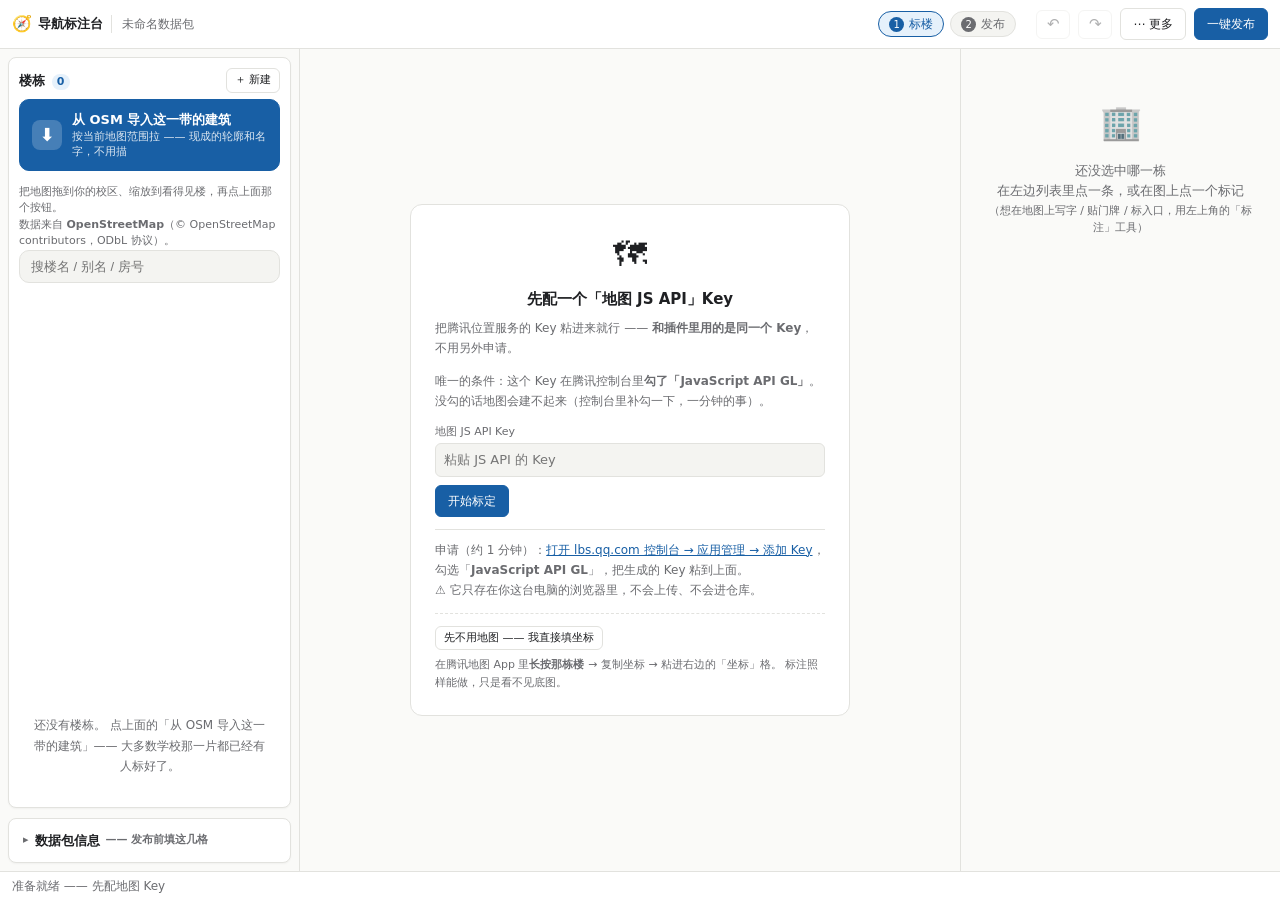
<file: internal/panel/builtin/plugins/navstudio/studio.html>
<!DOCTYPE html>
<html lang="zh-CN">
<head>
  <meta charset="UTF-8" />
  <!--
    ===========================================================================
    导航标注台 · 本机工具（2026-10-12）
    ===========================================================================

    ## 它是干什么的

    给**管理员/包作者**用的：在一张腾讯地图上点几下，把学校/园区里的楼
    标上坐标，然后导出成一个 `.navpack.json` 文件（格式见
    `docs/格式-导航数据包-navpack-2026-10-12.md`）。

    导出的文件有两个去处：
      · 上传到管理台 → 生成授权码 → 用户凭码一键导入；
      · 直接发给别人，他用插件的「从文件导入」装上。

    ## ★ 关于"本机打开"还是"线上打开"

    两种都行，但要知道区别：

      · **本机打开**（双击文件 / `file://`）：只有你自己看得见，地图 Key
        不会暴露给任何第三方。代价是有些浏览器会限制剪贴板、文件下载
        这类功能（Chrome / Edge 基本没问题）。
      · **线上打开**（`https://threees.cn:8444/nav-studio.html`）：功能最完整。
        因为这一页**不带任何用户数据、也不带任何密钥**（Key 是你现场填、
        只进 localStorage 的），所以挂在公网上不会泄露什么。

    ⚠️⚠️ **地址必须带 `:8444`，主机名必须是没有 `app.` 的那个。**
       这不是口味问题，两个都踩过坑：

         ✗ `https://threees.cn/nav-studio.html`（不带端口）
           → 落到官网那个单页应用上，**所有**路径都返回同一张首页
             （11933 字节）。页面能打开，但这**不是**标注台，
             进去只会看到官网首页 —— 曾经有人因此以为"这页永远打不开"。

         ✗ `https://app.threees.cn:8444/...`（带 `app.`）
           → 页面是对的，但服务器那张证书（TrustAsia，SAN 只签了
             `threees.cn` 和 `www.threees.cn`）**不覆盖 `app.` 子域**，
             浏览器会弹"证书名称不匹配"。用户看到的是一屏安全警告，
             很容易误判成"这个工具坏了"。

         ✓ `https://threees.cn:8444/nav-studio.html`
           → 服务器在这个口上确实伺服着标注台（11783 字节），
             且主机名在证书 SAN 里，**没有任何警告**。

       判断办法（一行就够）：打开 F12，看源码里有没有
       `nsLoadMapApi` 这个函数名。有 = 是标注台；没有 = 你落在官网首页了。

    ⚠️ 唯一要守的是：**地图 Key 永远不进仓库、不进任何页面源码**。
       它只在你这台机器的浏览器里。

    ## ★★ CSP 说明（2026-10-12 三次放宽：`mapstyle.qpic.cn` 没放行）

    这一页**故意放宽了 CSP**，因为腾讯地图 GL SDK 不是"塞个 script 标签"
    就能跑起来的东西。这是本机工具，不承载任何用户数据、也不接受外部输入，
    所以只在这一页放宽。**不要**把这个 CSP 抄到 index.html / admin.html 去
    —— 那两页不加载地图，没有放宽的理由。

    ### 第一次为什么不够

    症状：`new TMap.Map(...)` 直接抛异常，消息是 CSP 的
    "…'unsafe-eval' is not an allowed source of script"。抛在 SDK 内部
    （2.2MB 的 bundle），不是我们的代码 —— 我们那层只是把它 catch 下来
    显示成"建图直接抛了异常"。

    对 `https://map.qq.com/api/gljs?v=1.exp` 那份 bundle 逐条取证后，
    下面每一条放开都有依据，不是"多写几个域保险"：

      · `script-src 'unsafe-eval'`
        bundle 里有 4 处 `Function` 构造。**模板引擎那处没有 try/catch
        兜底**（`new Function("obj","strip", …)`），CSP 下必抛 EvalError；
        另外三处（webpack 的 `new Function("return this")`、无 JSON 时的
        `JSON.parse` 兜底）都有 catch。所以这条是硬需求，不是可选。
      · `worker-src blob:`
        SDK 用 `URL.createObjectURL(Blob)` 造出 worker 脚本，再
        `new window.Worker(blobUrl)`（瓦片解析 worker，mapbox-gl 血统）。
        缺这条 worker 建不起来 —— 表现是地图能出来但瓦片一直空。
      · `mapapi.qq.com`（script / img / connect 三处都要）
        SDK 里 18 处硬编码：glyph 图集 PNG（label 渲染要用它）、
        logo、draco/basis 解码器（three-137）。⚠️ 它和 `apis.map.qq.com`
        **是两个不同的域**，别以为写一个就够。
      · `*.gtimg.com`（img / connect）
        矢量瓦片 `rt0~rt3.map.gtimg.com/tile`、卫星瓦片
        `p0~p3.map.gtimg.com/sateTiles`。
      · `*.map.qq.com`（connect）
        `vectorsdk.map.qq.com`（icon/style JSON）、`confinfo.map.qq.com`、
        `sdkgw.map.qq.com` 等子域。
      · `style-src blob:`
        SDK 自带的 CSS 走 style-loader，存在 `<link href="blob:…">` 注入路径。

    ### ★★ 第二次为什么还不够（用户报「打开还是一片白」）

    症状（用户贴的 console）：**地图全白 + 控制台刷屏**：

    ```
      Connecting to 'https://mapstyle.qpic.cn/…' violates the following
      Content Security Policy directive: "connect-src …"
      … 未知错误：获取样式文件失败。
    ```

    **`mapstyle.qpic.cn` 没在 `connect-src` 里** —— SDK 拿不到它的**样式文件**，
    于是瓦片永远加载不出来、地图永远空白。而这一条**和 Key 完全无关**：
    换成再正确的 Key 也一样白。

    ⚠️ 这个域**静态扫不出来**。把 2.2MB 的 bundle 全量扫一遍主机名，
    里面只有 `*.map.qq.com` / `*.map.gtimg.com` / `mapapi.qq.com` /
    `apis.map.qq.com` —— **`mapstyle.qpic.cn` 一次都没出现**。
    它是 SDK 在运行时从**服务端下发的配置**里拿到的地址。

    所以这次不再"看到一个补一个"，而是**按域名族放开**：

      · `https://*.qpic.cn`  ← 本次缺的那一族（`mapstyle.qpic.cn` 在里面）
      · `https://*.qq.com`   ← 兜底：上面那些具体域都是它的子域

    ⚠️ 保留具体域名**不是为了 CSP**（`*.qq.com` 已经覆盖它们），而是为了
    **留一份取证记录** —— 下次有人问"为什么要放开这些"，看这段就知道
    每一条是从 bundle 的哪一处来的。真正的安全网是那两个族通配符：
    腾讯把某个接口换到同族另一个域时，不会再来一次"一片空白"。

    ### 还有一道运行时防线（比 CSP 本身更重要）

    即使这里又漏了某个域，`nav-studio.js` 现在会监听
    `securitypolicyviolation` 事件 —— 一旦 CSP 挡了任何东西，界面会**直接
    说出被挡的是哪个域、哪条指令**，而不是给你一片白。
    这条见 `nsWatchCsp()`。

    ⚠️ 本机装了 Kaspersky 的话，它会把 `me.kis.v2.scr.kaspersky-labs.com`
       自己**加进**这份 CSP 的 `script-src`（F12 里看到的那串就是它干的）。
       那是它的正常行为，不影响下面这些条目，**也不用去删**。

    ## 零依赖

    不用框架、不用构建。一个 .html + 一个 .js + 一小段样式。
    理由和 `admin.html` 一样：本机工具的生命周期很长（可能半年才用一次），
    而任何构建产物都会在那时候过期（node_modules 没了、依赖升级了）。
    ===========================================================================
  -->
  <meta http-equiv="Content-Security-Policy"
        content="default-src 'none';
                 script-src 'self' 'unsafe-inline' 'unsafe-eval' https://map.qq.com https://*.map.qq.com https://mapapi.qq.com https://apis.map.qq.com https://*.qq.com https://*.qpic.cn;
                 style-src 'self' 'unsafe-inline' blob: https://map.qq.com https://*.map.qq.com https://*.qq.com https://*.qpic.cn;
                 img-src 'self' data: blob: https://map.qq.com https://*.map.qq.com https://mapapi.qq.com https://apis.map.qq.com https://*.gtimg.com https://*.qq.com https://*.qpic.cn;
                 font-src 'self';
                 connect-src 'self' https://map.qq.com https://*.map.qq.com https://mapapi.qq.com https://apis.map.qq.com https://*.gtimg.com https://*.qq.com https://*.qpic.cn;
                 worker-src blob:;
                 base-uri 'none'; form-action 'none';" />
  <meta name="viewport" content="width=device-width, initial-scale=1" />
  <meta name="color-scheme" content="light dark" />
  <title>导航标注台 · 3e学习助手</title>
  <link rel="icon" href="data:image/svg+xml,%3Csvg xmlns='http://www.w3.org/2000/svg' viewBox='0 0 32 32'%3E%3Crect width='32' height='32' rx='7' fill='%230f6e56'/%3E%3Ctext x='16' y='23' font-size='19' font-family='sans-serif' fill='%23fff' text-anchor='middle'%3E%F0%9F%A7%AD%3C/text%3E%3C/svg%3E" />
  <link rel="stylesheet" href="studio.css" />
</head>
<body>
  <div class="ns-shell">

    <!-- ==================== 顶栏 ==================== -->
    <header class="ns-topbar">
      <div class="ns-brand">
        <span class="ns-brand-icon">🧭</span>
        <span class="ns-brand-text">导航标注台</span>
      </div>
      <div class="ns-topbar-mid" id="ns-pack-title">未命名数据包</div>
      <div class="ns-spacer"></div>
      <!-- ★ 步骤条（2026-10-13）：用户原话"目前真的很反人类"。
           根因是这一页**没有"我现在该干嘛"**：一进来就被要求配 Key，
           配完看到左边一整列表单（而那是**最后一步**才填的东西）。
           所以顶栏挂一条两段的进度，告诉他走到哪了。
           ⚠️ 它在"更多"按钮**前面** —— 步骤是"当下最要紧的事"，
              比任何工具都重要（重构时差点被和次要按钮一起收走）。 -->
      <div class="ns-steps-bar" id="ns-steps-bar">
        <span class="ns-step" id="ns-step-1"><b>1</b> 标楼</span>
        <span class="ns-step" id="ns-step-2"><b>2</b> 发布</span>
      </div>
      <!-- ★ 撤销 / 重做（2026-10-13 晚）。
           用户的原话："加入撤回重做这些功能，让它更像一个合格的编辑器。"
           放在顶栏**最边上**：那是所有编辑器放它们的地方，而且它们得
           "一眼看得出来能不能用"（disabled 状态由 nsRenderHistory 维护）。 -->
      <button id="ns-btn-undo" class="ghost ns-hbtn" disabled title="还没有可撤销的（Ctrl+Z）">↶</button>
      <button id="ns-btn-redo" class="ghost ns-hbtn" disabled title="重做（Ctrl+Shift+Z）">↷</button>
      <!-- ★★ 「⋯ 更多」（2026-10-13 晚）。
           顶栏原来**平铺 7 个按钮**，其中三个都是"导出"：
           存草稿 / 导出文件 / 导出（含 Key）—— 用户得靠猜分清哪个是哪个。
           现在只留**每天都会按的那一个**（一键发布），其余收进这里。
           ⚠️ 按钮的 id 全部保留（别处都按 id 接的），只是换了位置。 -->
      <div class="ns-more">
        <button id="ns-btn-more" class="ghost" aria-haspopup="true" aria-expanded="false">⋯ 更多</button>
        <div class="ns-more-menu hidden" id="ns-more-menu">
          <!-- ⚠️ 每一项都**保留它原来的 id**（ns-btn-help / ns-btn-import /
               ns-btn-savejson / ns-btn-export-nokey / ns-btn-export）——
               JS 里那一大堆 `$('ns-btn-help').addEventListener(...)` 是直接
               按 id 接的，没有 null 保护。少一个 id 的直接后果是
               "TypeError: Cannot read properties of null"，而且是在页面
               初始化时抛 —— 整个标注台直接白屏。
               ⚠️ 实测踩过：收进菜单时只写了 data-act、把 id 丢了。 -->
          <button id="ns-btn-help" data-act="help">怎么用</button>
          <button id="ns-btn-import" data-act="import">打开文件…</button>
          <button id="ns-btn-savejson" data-act="save">存一份草稿</button>
          <hr />
          <button id="ns-btn-export-nokey" data-act="export">导出文件（<b>不含</b> Key）</button>
          <button id="ns-btn-export" data-act="exportkey">导出文件（含 Key）</button>
        </div>
      </div>
      <!-- ★★★ 一键发布（2026-10-13）。用户原话：
             "编辑好标注包的信息并一键发布"。
           在这之前**只有下载文件**，没有上传 —— 用户拿到 .json 之后
           还得自己找管理台手动传，等于没有"发布"这一步。 -->
      <button id="ns-btn-publish" class="primary">一键发布</button>
    </header>

    <!-- ==================== 主体：左列表 / 中地图 / 右编辑 ==================== -->
    <div class="ns-body">

      <!-- ---------- 左：数据包信息 + 楼栋列表 ---------- -->
      <aside class="ns-left">
        <section class="ns-card ns-grow">
          <div class="ns-card-head">
            <h2 class="ns-card-title">楼栋 <span id="ns-count" class="ns-count">0</span></h2>
            <!-- ★★★ 「待确认 N」常驻入口（2026-10-13 下午加）。
                 用户的原话：**"没找到对应的控件或者说按钮。"**
                 他刚做完二次识别，提示条让他"点黄叹号确认"，可界面上
                 · 那个"黄叹号"当时只是列表里一个 11px 的小字（现在加了黄标）
                 · 而"批量确认"这个名字**根本不存在** —— 真名叫「确认名字」，
                   而且在批量条里，那条只在「批量」工具下才出现
                 于是这句话等于让他去点一个要先切工具、要逐栋勾选、名字还不对的按钮。
                 现在把入口摆在这里：**常驻、带计数、一次点击全认**。
                 文字由 nsRenderConfirmAll() 写（要显示"还剩几个"）。 -->
            <button id="ns-btn-confirmall" class="ns-confirm-all" hidden
                    title="这些名字是「二次识别」自动填的 —— 扫一眼，对了就一次全认"></button>
            <button id="ns-btn-newb" class="ghost small">＋ 新建</button>
          </div>

          <!-- ★★★ 「从 OSM 导入」放在**这里**（左边面板、常驻）。
               ⚠️ 它原来在右边那个"楼栋编辑器"里，而编辑器**只有选中某一条时才显示** ——
                  于是"一栋楼都没有"的时候那个按钮根本看不见，新用户永远导不进来。
                  这是实跑的时候点不动才发现的（Playwright 报 "element is not visible"）。 -->
          <button id="ns-btn-osm" class="ns-cta">
            <span class="ns-cta-icon">⬇</span>
            <span class="ns-cta-text">
              <b>从 OSM 导入这一带的建筑</b>
              <small>按当前地图范围拉 —— 现成的轮廓和名字，不用描</small>
            </span>
          </button>
          <p class="ns-hint" id="ns-osm-hint">
            把地图拖到你的校区、缩放到看得见楼，再点上面那个按钮。<br />
            数据来自 <b>OpenStreetMap</b>（© OpenStreetMap contributors，ODbL 协议）。
          </p>

          <!-- ★★ 「整理」折起来（2026-10-13 晚）。
               左栏原来是**三个大 CTA 平铺**：导入 / 补轮廓 / 清掉没名字的 ——
               而后两个是"偶尔用一次"的动作，平铺只会把主路径挤到下面去。
               ⚠️ 按钮的 id 全部保留（别处按 id 改它们的显隐和文字）。
               ⚠️ 里面一个可用的都没有时，整块由 nsRenderTidy() 收起来。 -->
          <details class="ns-tidy" id="ns-tidy">
            <summary>整理这一片</summary>
            <button id="ns-btn-fill" class="ns-cta" hidden>
              <span class="ns-cta-icon">⬚</span>
              <span class="ns-cta-text">
                <b id="ns-fill-label">自动补上真实轮廓</b>
                <small>去 OpenStreetMap 找这些楼本来的形状 —— 不用你描</small>
              </span>
            </button>
            <button id="ns-btn-prune" class="ns-cta ghost" hidden>
              <span class="ns-cta-icon">⌫</span>
              <span class="ns-cta-text">
                <b id="ns-prune-label">清掉没名字的</b>
                <small>只留你标过名字的 —— 导出和手机上都只看得到它们</small>
              </span>
            </button>
            <!-- ★★★ 一键清空（2026-10-13 晚，用户点名要的）。
                 用户的原话："加入一键清空按钮，可以直接清掉所有已添加的点，
                 然后重新来过。"

                 ⚠️ 它是**全删**（连标定原点），和上面那条"清掉没名字的"是两回事：
                    那条有筛选条件，这条没有 —— 是"我要重来"。
                 ⚠️ 破坏性操作的三条规矩见 nsClearAll：写清删几栋、当场给撤销、
                    并且走 nsSave 进撤销栈（Ctrl+Z 也能回来）。 -->
            <button id="ns-btn-clear" class="ns-cta danger" hidden>
              <span class="ns-cta-icon">␡</span>
              <span class="ns-cta-text">
                <b id="ns-clear-label">清空全部</b>
                <small>删掉所有楼和原点，从头再来 —— 删完还能撤销</small>
              </span>
            </button>
          </details>

          <!-- ★★ 搜索框（2026-10-13 晚加）。
               楼一多（实测一次导进 155 栋），在列表里找一栋就是滚半天 ——
               而"改哪一栋"这件事在标注里是高频动作。 -->
          <input id="ns-list-q" class="ns-list-q" type="search"
                 placeholder="搜楼名 / 别名 / 房号" spellcheck="false" />

          <div id="ns-list" class="ns-list"></div>
          <div id="ns-list-empty" class="ns-empty">
            还没有楼栋。<br />
            点上面的「从 OSM 导入这一带的建筑」—— 大多数学校那一片都已经有人标好了。
          </div>
        </section>

        <!-- ★★ 数据包信息**移到最下面并折叠**（2026-10-13）。
             用户原话"目前真的很反人类"。最刺眼的一条就是这里的顺序：
             一进来最上面是一个空表单（包标识/名称/说明），而那是
             **最后一步**才填的东西；真正的第一步（导入楼栋）被压在下面。
             现在它默认收起，标题直接说清楚"什么时候填"。 -->
        <details class="ns-card ns-pack-fold" id="ns-pack-fold">
          <summary class="ns-card-title">
            数据包信息 <span class="ns-hint inline">—— 发布前填这几格</span>
          </summary>
          <div class="ns-fold-body">
            <label class="ns-field">
              <span>包标识（授权码）</span>
              <input id="ns-pack-id" type="text" placeholder="如 gdo-huguang" spellcheck="false" />
              <small id="ns-pack-id-hint" class="ns-hint">小写字母 / 数字 / 连字符。用户凭它从云端拉这个包。</small>
            </label>
            <label class="ns-field">
              <span>名称</span>
              <input id="ns-pack-name" type="text" placeholder="如 广东海洋大学湖光校区" />
            </label>
            <label class="ns-field">
              <span>说明</span>
              <textarea id="ns-pack-note" rows="2" placeholder="一段给导入的人看的说明"></textarea>
            </label>
            <div class="ns-row2">
              <label class="ns-field">
                <span>版本</span>
                <input id="ns-pack-version" type="text" placeholder="1.0.0" value="1.0.0" />
              </label>
              <label class="ns-field">
                <span>标定原点</span>
                <input id="ns-pack-origin" type="text" placeholder="点地图拾取" readonly />
              </label>
            </div>
            <p class="ns-hint">
              标定原点 = 这份数据"属于哪一片"。填了之后，导入的人会看到
              「这是『××』的包，确定导入吗」，也用来体检坐标有没有标飞。
            </p>
          </div>
        </details>

      </aside>

      <!-- ---------- 中：地图 ---------- -->
      <main class="ns-map-wrap">
        <div id="ns-map"></div>

        <!-- 没配 JS API Key 时盖在上面的一层 -->
        <div id="ns-key-gate" class="ns-gate">
          <div class="ns-gate-box">
            <div class="ns-gate-icon">🗺</div>
            <h3>先配一个「地图 JS API」Key</h3>
            <!-- ⚠️ 这段文案 2026-10-13 改过。原文写着
                   "和插件里那个 WebServiceAPI 的 Key 不是同一个，
                    腾讯要求分两次申请，两个 Key 不能互相顶用"
                 —— 那是**错的**。用户明确纠正过：
                 "那个 API key 是通用的，默认就授权 JavaScript"。
                 按错的说明去做，用户会去申请第二个 Key、发现"没这个必要"，
                 然后不知道该信哪一句。 -->
            <p>
              把腾讯位置服务的 Key 粘进来就行 ——
              <b>和插件里用的是同一个 Key</b>，不用另外申请。
            </p>
            <p>
              唯一的条件：这个 Key 在腾讯控制台里<b>勾了「JavaScript API GL」</b>。
              没勾的话地图会建不起来（控制台里补勾一下，一分钟的事）。
            </p>
            <label class="ns-field">
              <span>地图 JS API Key</span>
              <input id="ns-mapkey" type="text" placeholder="粘贴 JS API 的 Key" spellcheck="false" />
            </label>
            <button id="ns-btn-mapkey" class="primary">开始标定</button>
            <p class="ns-gate-tip">
              申请（约 1 分钟）：<a
                href="https://lbs.qq.com/dev/console/key/manage"
                target="_blank" rel="noopener noreferrer">打开 lbs.qq.com 控制台 → 应用管理 → 添加 Key</a>，
              勾选「<b>JavaScript API GL</b>」，把生成的 Key 粘到上面。<br />
              ⚠️ 它只存在你这台电脑的浏览器里，不会上传、不会进仓库。
            </p>

            <!-- ★ 2026-10-12 加的退路：没有 JS Key 也不该被卡死 -->
            <div class="ns-gate-alt">
              <button id="ns-btn-nomap" class="ghost small">先不用地图 —— 我直接填坐标</button>
              <span class="ns-hint">
                在腾讯地图 App 里<b>长按那栋楼</b> → 复制坐标 → 粘进右边的「坐标」格。
                标注照样能做，只是看不见底图。
              </span>
            </div>
          </div>
        </div>

        <!-- ★★★ 地图标注层（2026-10-13 深夜）。
             用户要的"文字说明 / 气泡 / 门牌 / 贴纸 / 入口 / 楼梯"全画在这一层里。

             ⚠️ 它是**地图内容**，不是控件 —— 但同样要在三处登记
                （nsClickOnOverlay / nsShieldFromMap / nsSetMapChrome），
                否则点一个门牌会顺手在这一点**新建一栋楼**。
             ⚠️ 层本身 `pointer-events: none`、每个标注 `auto` ——
                这样标注之间的空白照样能点地图（不然一层透明的 DOM 就把地图锁住了）。 -->
        <div id="ns-mark-layer" class="ns-mark-layer"></div>

        <!-- 地图上的操作提示条。
             ⚠️ 这段字 2026-10-13 改过。原文写的是
                "单击地图 = 取这个点（填进正在编辑的那条） · 双击 = 在这个点新建一栋"，
             而**当时实际行为不是那样**：那时候 `ns.pickNew` 默认是开着的，单击就是"新建一栋"。
             ★ 2026-10-13 第二轮：它已换成工具表，**默认是「选择」**，单击不再误建。
             说明和界面不一致 = 用户照着做、做不成、以为自己错了。
             现在这里写**动态**的那一种（见 nsRenderMapTip）。 -->
        <div id="ns-map-tip" class="ns-map-tip"></div>

        <!-- ★★★ 描轮廓的浮动操作条（2026-10-13 晚）。
             用户的原话："把这个建模功能再优化优化，现在用起来不是很顺手。"

             描轮廓原来是这么走的：
               右栏点「开始描轮廓」→ 回地图沿外墙点一圈 → 再回右栏找「结束描轮廓」
             而描的时候眼睛和手**都在地图上** —— 那个来回本身就是"不顺手"。
             更糟的是过程中唯一的反馈是页面最底下那行状态（`轮廓 5 个点`），
             描的人根本不会往那儿看。

             所以把它挪到地图上、手边上：**几个点、撤销、完成**，一条齐活。

             ⚠️ 它必须在**三处**都登记，少一处就出鬼：
                · nsClickOnOverlay  —— 不登记的话点它会在地图上多描一个顶点
                · nsShieldFromMap   —— 不登记的话事件会漏给地图
                · nsSetMapChrome    —— 不登记的话走「先不用地图」时它不跟着收 -->
        <div id="ns-shape-bar" class="ns-shape-bar hidden">
          <span id="ns-shape-bar-text" class="ns-shape-bar-text"></span>
          <button id="ns-shape-undo" class="ghost small">↶ 撤销一点</button>
          <button id="ns-shape-done" class="primary small">✓ 完成</button>
        </div>

        <!-- ★★★ 工具条（2026-10-13 第二轮加）。
             用户的原话："要加入选择工具、标点工具以及批量工具之类的，
             允许我进行更精细的操作，而不是我点一下就新建一个点。"
             放**地图左上角**：它是"点地图会发生什么"的开关，离地图越近越好。
             按钮由 nsRenderToolbar() 画（工具表在 nav-studio.js 里，一处定义）。 -->
        <div id="ns-toolbar" class="ns-toolbar"></div>

        <!-- ★ 批量操作条（只在「批量」工具下出现）。
             用户说"批量工具之类的" —— 它是"一次改一批"的落点：
             改类别、二次识别、补轮廓、确认名字、删除。 -->
        <div id="ns-batch-bar" class="ns-batch-bar hidden">
          <span id="ns-batch-n" class="ns-batch-n">还没选</span>
          <button data-batch="all" class="ghost">全选</button>
          <button data-batch="none" class="ghost">清空</button>
          <span class="ns-batch-sep"></span>
          <select id="ns-batch-type" title="改成这个类别"></select>
          <button data-batch="type">改类别</button>
          <button data-batch="poi" class="ns-poi-btn">二次识别</button>
          <button data-batch="shape" class="ghost">补轮廓</button>
          <button data-batch="confirm" class="ghost">确认名字</button>
          <button data-batch="delete" class="ghost danger">删除</button>
        </div>

        <!-- 地图右上角的浮动按钮（2026-10-13 加） -->
        <div id="ns-map-tools" class="ns-map-tools">
          <button id="ns-btn-3d" title="2D / 3D 切换">2D 视图</button>
          <button id="ns-btn-fit" title="把所有楼装进视野">看全部</button>
        </div>

        <!-- 选了「先不用地图」之后，地图区显示这个。
             ⚠️ 没有它的话，那一块就是**一片没有任何解释的空白** ——
                正是用户这一轮报的现象。 -->
        <div id="ns-map-fallback" class="ns-gate hidden">
          <div class="ns-gate-box">
            <div class="ns-gate-icon">📋</div>
            <h3>正在用「填坐标」模式</h3>
            <p>
              在腾讯地图 App 里<b>长按那栋楼</b> → 点弹出的地点卡片 → <b>复制坐标</b>，
              然后粘进右边的「坐标」格。<br />
              填完一栋，点左边的「＋ 新建」接着填下一栋。
            </p>
            <p class="ns-gate-tip">
              想要底图的话，去 <a
                href="https://lbs.qq.com/dev/console/key/manage"
                target="_blank" rel="noopener noreferrer">lbs.qq.com</a>
              申请一个「<b>JavaScript API GL</b>」Key，再刷新这一页。
            </p>
            <button id="ns-btn-retry-map" class="ghost small">重新试一次地图</button>
          </div>
        </div>
      </main>

      <!-- ---------- 右：编辑当前楼栋 ---------- -->
      <aside class="ns-right" id="ns-editor">
        <div class="ns-editor-empty" id="ns-editor-empty">
          <div class="ns-editor-empty-icon">🏢</div>
          <!-- ⚠️ 文案 2026-10-13 晚改。原文写的是"或在地图上双击一个点" ——
               而双击现在的意思是"飞过去放大看它"（换过好几轮），照着做只会
               多建出一栋空楼。说明和界面不一致 = 用户照着做、做不成、以为自己错了。 -->
          <p>还没选中哪一栋<br />在左边列表里点一条，或在图上点一个标记<br />
            <span class="ns-hint">（想在地图上写字 / 贴门牌 / 标入口，用左上角的「标注」工具）</span>
          </p>
        </div>

        <!-- ★★★ 标注的编辑面板（2026-10-13 深夜）。
             和楼栋表单**互斥**：选中一条标注时显示这个、楼栋那个收起来。

             ⚠️ 六种类型共用这一张表单 —— 只有「文字内容」和「图标」会随类型
                显示/隐藏，其余（位置 / 宽 / 高 / 角度 / 颜色）六种都有。
                这就是"一张表管六种"的意思：加第七种只改一行类型表。 -->
        <div class="ns-editor-body hidden" id="ns-mark-body">
          <div class="ns-card-head">
            <h2 class="ns-card-title" id="ns-mark-title">编辑标注</h2>
            <button id="ns-mark-unsel" class="ghost small ns-unsel">取消选择</button>
            <button id="ns-mark-del" class="ghost small danger">删除</button>
          </div>

          <div class="ns-field">
            <span>类型</span>
            <div id="ns-mark-kinds" class="ns-mark-kinds"></div>
          </div>

          <label class="ns-field" id="ns-mark-text-field">
            <span>文字内容</span>
            <input id="ns-mark-text" type="text" placeholder="如：东门 / A3 / 上二楼" />
            <small class="ns-hint" id="ns-mark-text-hint">不写也行 —— 先放个位置，回头再补。</small>
          </label>

          <label class="ns-field" id="ns-mark-icon-field">
            <span>图标</span>
            <input id="ns-mark-icon" type="text" placeholder="一个符号，如 ⭐ 🚻 🅿" maxlength="4" />
            <small class="ns-hint">贴纸用这个。手机上是同样的符号。</small>
          </label>

          <div class="ns-row2">
            <label class="ns-field">
              <span>宽（米）</span>
              <input id="ns-mark-w" type="number" min="0" step="0.5" placeholder="0 = 自动" />
            </label>
            <label class="ns-field">
              <span>高（米）</span>
              <input id="ns-mark-h" type="number" min="0" step="0.5" placeholder="0 = 自动" />
            </label>
          </div>

          <label class="ns-field">
            <span>角度</span>
            <input id="ns-mark-rot" type="number" step="5" placeholder="0" />
            <small class="ns-hint">牌子 / 贴纸可以转个角度贴着墙走。</small>
          </label>

          <label class="ns-field">
            <span>颜色</span>
            <input id="ns-mark-color" type="color" />
          </label>

          <p class="ns-hint" id="ns-mark-tip">
            提示：在地图上**按住这个标注**可以拖到别处。
          </p>
        </div>

        <div class="ns-editor-body hidden" id="ns-editor-body">
          <div class="ns-card-head">
            <h2 class="ns-card-title" id="ns-ed-title">编辑楼栋</h2>
            <!-- ★ 「取消选择」（2026-10-13 晚）。
                 用户的原话："我没办法取消选择一个建筑，这也是一个非常大的问题。"
                 三个出口里这是最显眼的一个（另外两个是 Esc 和点地图空白处）。 -->
            <button id="ns-btn-unsel" class="ghost small ns-unsel"
                    title="取消选中 —— 也可以按 Esc，或在图上点一下空白处">取消选择</button>
            <button id="ns-btn-delb" class="ghost small danger">删除</button>
          </div>

          <label class="ns-field">
            <span>楼名 <em class="req">必填</em></span>
            <input id="ns-b-name" type="text" placeholder="如 明德楼B1" />
          </label>

          <label class="ns-field">
            <span>坐标</span>
            <input id="ns-b-coord" type="text" placeholder="24.8741,118.6742" spellcheck="false" />
            <small id="ns-b-coord-hint" class="ns-hint">纬度在前。在地图上单击就自动填进来。</small>
          </label>

          <label class="ns-field">
            <span>别名</span>
            <input id="ns-b-alias" type="text" placeholder="明德B1，B1" />
            <small class="ns-hint">
              日程里可能怎么写它。逗号分隔 —— 填了之后「明德B1」「B1」都能认出来。
            </small>
          </label>

          <div class="ns-row2">
            <label class="ns-field">
              <span>分类</span>
              <select id="ns-b-type"></select>
              <small id="ns-b-type-hint" class="ns-hint">用于手机端按类型筛楼。</small>
            </label>
            <label class="ns-field">
              <span>校区</span>
              <input id="ns-b-campus" type="text" placeholder="主校区" />
            </label>
          </div>

          <label class="ns-field">
            <span>备注</span>
            <input id="ns-b-note" type="text" placeholder="东门进去第二栋" />
          </label>

          <p class="ns-hint" id="ns-b-far"></p>

          <!-- ---------- 3D 建模（2026-10-13 重做） ----------
               ★ 主路径是**从 OSM 导入** —— 不用描、不用建，
                 现成的轮廓 + 现成的名字，用户只需要确认和分类。
               数据来源：OpenStreetMap（ODbL，需署名，见下方）。 -->
          <div class="ns-card ns-shape-card">
            <div class="ns-card-head">
              <h2 class="ns-card-title">3D 建模</h2>
              <span id="ns-shape-count" class="ns-badge">0 点</span>
            </div>

            <!-- ★ 主路径（从 OSM 导入）现在放在**左边面板**常驻 ——
                 这一份是"在编辑器里也能再导一次"的补充入口，
                 所以用 class 而不是 id（同一个 id 不能出现两次）。 -->
            <button class="ns-cta ns-osm-again">
              <span class="ns-cta-icon">⬇</span>
              <span class="ns-cta-text">
                <b>再导一次这一带的建筑</b>
                <small>校园新盖了楼？把地图拖过去再导 —— 已导过的不会重复</small>
              </span>
            </button>

            <!-- ★★★ 二次识别地名（2026-10-13）。
                 用户的原话："加入一个自动识别地名的功能……不是从那个 O 什么的
                 那个公开数据里面提取，而是通过那个模型覆盖的地图的地名
                 进行自动识别。当然你可以要求用户自己再看一遍，确认没错了再用。
                 当然默认还是按自动识别的结果，只不过你要标出来，
                 例如说原本是绿色的勾，然后标记为黄色的感叹号，
                 用户再点击一下，又会变成绿色的勾。"

                 ⚠️ 走的是**我们服务端的代理**（`/api/nav/poi`）——
                    腾讯那个地点搜索接口没有 CORS 头，浏览器直连会被拒（实测）。
                 ⚠️ 用 class 不用 id：左边面板和批量条里各有一个。 -->
            <button class="ns-cta ns-poi-btn">
              <span class="ns-cta-icon">🔎</span>
              <span class="ns-cta-text">
                <b>二次识别地名</b>
                <small>用腾讯地图自己的地名填名字（不碰 OSM）—— 结果标成黄叹号，你确认一下变绿勾</small>
              </span>
            </button>

            <!-- 补充：OSM 里没有的楼，点一下补上 -->
            <button id="ns-btn-picknew" class="ns-cta ghost">
              <span class="ns-cta-icon">＋</span>
              <span class="ns-cta-text">
                <b>点选补一栋</b>
                <small>OSM 里没有的楼 —— 在地图上点一下补上</small>
              </span>
            </button>

            <!-- 类型（用颜色选，一眼知道手机端会是什么色） -->
            <div class="ns-field">
              <span>类别（手机端按这个上色）</span>
              <div id="ns-type-legend" class="ns-legend"></div>
            </div>

            <!-- ★★★ 形状微调（2026-10-13 深夜重做）。
                 用户的原话：

                 > "还有那个模型微调是什么鬼呀？怎么点它都是模型加大，
                 >  然后也不能进行调整。那个大小宽的最好是能做一个那个单独点
                 >  让我们进行调整，或者说**做一个滑条**让我们去调整。
                 >  同样的还要支持微调，就是加减按键。"

                 ⚠️ 原来那六个按钮的根因（"怎么点都是加大"）：
                    它们从**当前形状的外接框**反推宽/深，而矩形一旋转外接框就变大
                    （w·cos15° + d·sin15° > w）→ 下次读到的是**虚高的**尺寸 →
                    再加 3 米 → 每点一次都比上次大一圈。
                 现在改成：滑条给**目标尺寸**，一切以"按下去那一刻的形状"为基准重算。

                 ⚠️ `data-nudge` 这个属性**保留**（绑定用的是它的委托），只是换了位置。 -->
            <div class="ns-field">
              <span>形状微调</span>
              <div class="ns-dims">
                <div class="ns-dim">
                  <b>宽</b>
                  <button data-nudge="w-" class="ghost small" title="窄 0.5 米">−</button>
                  <input type="range" id="ns-dim-w" min="1" max="200" step="0.5" value="24" />
                  <button data-nudge="w+" class="ghost small" title="宽 0.5 米">＋</button>
                  <em id="ns-dim-w-val">—</em>
                </div>
                <div class="ns-dim">
                  <b>深</b>
                  <button data-nudge="d-" class="ghost small" title="浅 0.5 米">−</button>
                  <input type="range" id="ns-dim-d" min="1" max="200" step="0.5" value="14" />
                  <button data-nudge="d+" class="ghost small" title="深 0.5 米">＋</button>
                  <em id="ns-dim-d-val">—</em>
                </div>
                <div class="ns-dim">
                  <b>角度</b>
                  <button data-nudge="r-" class="ghost small" title="逆时针 5°">−</button>
                  <input type="range" id="ns-dim-r" min="-180" max="180" step="1" value="0" />
                  <button data-nudge="r+" class="ghost small" title="顺时针 5°">＋</button>
                  <em id="ns-dim-r-val">—</em>
                </div>
              </div>
              <small class="ns-hint">
                拖滑条可以连着调；两边的 − ＋ 是微调（宽深每次 0.5 米，角度每次 5°）。
              </small>
            </div>

            <!-- 精细：自己描一圈（不规则形状才需要） -->
            <details class="ns-details">
              <summary>OSM 里也没有？自己描一圈</summary>
              <p class="ns-hint" id="ns-shape-hint">
                在地图上沿着这栋楼的外墙点一圈（至少 3 个点）。
              </p>
              <div class="ns-nudge">
                <button id="ns-btn-shape-draw" class="ghost">开始描轮廓</button>
                <button id="ns-btn-shape-undo" class="ghost">撤销一个点</button>
              </div>
              <div class="ns-nudge" style="margin-top:6px">
                <button id="ns-btn-shape-clear" class="ghost danger">清空轮廓</button>
                <button id="ns-btn-shape-rect" class="ghost">用矩形兜底</button>
              </div>
            </details>
          </div>

          <!-- ---------- 分层：楼层 + 房间 ---------- -->
          <div class="ns-card ns-floor-card">
            <div class="ns-card-head">
              <h2 class="ns-card-title">楼层与房间</h2>
            </div>

            <div class="ns-floor-bar" id="ns-floor-bar"></div>

            <div class="ns-floor-tools hidden" id="ns-floor-tools">
              <input id="ns-floor-name" type="text" class="ns-floor-name" placeholder="1F" />
              <span class="ns-hint inline">层名可以随便写（1F / 一楼 / B1）</span>
            </div>

            <div class="ns-floor-grid">
              <div class="ns-room-list" id="ns-room-list"></div>
              <div class="ns-floor-canvas hidden" id="ns-floor-canvas"></div>
            </div>

            <p class="ns-hint" id="ns-floor-hint"></p>
          </div>
        </div>
      </aside>
    </div>

    <!-- ==================== 底栏状态 ==================== -->
    <footer class="ns-status" id="ns-status">准备就绪</footer>
  </div>

  <!-- ==================== 一键发布 ====================
       ★★★ 2026-10-13 加。用户的路径里明确有这一步：
         "编辑好标注包的信息并一键发布"。
       在这之前**只有下载文件** —— 用户拿到 .json 之后还得自己找管理台手动传，
       那就不叫"发布"。

       ⚠️ 交互上的三个决定：
         ① **要管理员登录**（用户名+密码换 token）。上传接口是 admin 接口，
            没有第二条路；而且 token 存在本机浏览器里，下次不用再登。
         ② **重名要显式确认**。覆盖一个 packId = 所有已拿到这个码的人
            下次导入都会跟着换 —— 必须让人看见"换成什么"，不能默默盖掉。
         ③ **成功之后把授权码放大 + 一键复制**。那是用户唯一要转发出去的东西。 -->
  <div class="ns-modal hidden" id="ns-publish">
    <div class="ns-modal-box ns-publish-box">
      <h3>发布标注包</h3>

      <!-- 发布前的体检结果：有占位矩形就提醒（那正是用户报过的问题） -->
      <div id="ns-pub-check" class="ns-pub-check"></div>

      <div class="ns-pub-grid">
        <div class="ns-pub-kv"><span>授权码</span><b id="ns-pub-id">—</b></div>
        <div class="ns-pub-kv"><span>名称</span><b id="ns-pub-name">—</b></div>
        <div class="ns-pub-kv"><span>楼栋</span><b id="ns-pub-count">—</b></div>
      </div>

      <!-- 登录（拿到 token 之后就藏起来） -->
      <div id="ns-pub-login">
        <p class="ns-hint">
          发布要管理员身份。登录一次就行，之后这台电脑会记住。<br />
          没有管理员账号？那就是找学校这边的管理员来发 —— 或者先点「导出文件」
          把 <code>.json</code> 发给他。
        </p>
        <div class="ns-row2">
          <label class="ns-field"><span>用户名</span><input id="ns-pub-user" type="text" autocomplete="username" /></label>
          <label class="ns-field"><span>密码</span><input id="ns-pub-pass" type="password" autocomplete="current-password" /></label>
        </div>
      </div>
      <p id="ns-pub-msg" class="ns-pub-msg"></p>

      <div class="ns-pub-actions">
        <button id="ns-btn-pub-cancel" class="ghost">取消</button>
        <button id="ns-btn-pub-go" class="primary">发布</button>
      </div>

      <!-- 成功之后的结果面板（把授权码给他去转发） -->
      <div id="ns-pub-done" class="ns-pub-done hidden">
        <p>发布成功 —— 把这个<b>授权码</b>发给要用的人：</p>
        <div class="ns-pub-code">
          <code id="ns-pub-code">—</code>
          <button id="ns-btn-pub-copy" class="ghost small">复制</button>
        </div>
        <p class="ns-hint" id="ns-pub-how"></p>
      </div>
    </div>
  </div>

  <!-- ★★★ 「识别结果 / 确认名字」面板（2026-10-13 晚加）。
       用户的原话：
         "识别效果特别差，也不知道在识别什么。还有就是确认的话也没有个
          统一的界面吧。整个操作非常的混乱。"
       这一个面板同时承担两件事，**没有第二个确认界面**：
         · 二次识别之后 —— 把每栋的候选摆出来让他挑（机器排序、人来拍板）
         · 点左边那个「! 待确认 N」—— 把待确认的列出来，逐条确认或跳过 -->
  <div class="ns-modal hidden" id="ns-poi-review">
    <div class="ns-modal-box ns-poi-box">
      <h3 id="ns-poi-title">识别结果</h3>
      <p class="ns-hint" id="ns-poi-sub"></p>
      <div class="ns-poi-list" id="ns-poi-list"></div>
      <div class="ns-poi-acts">
        <button id="ns-poi-first" class="primary">全部用第一个</button>
        <button id="ns-poi-apply" class="ghost">就按这些</button>
        <button id="ns-poi-cancel" class="ghost">取消</button>
      </div>
    </div>
  </div>

  <!-- 帮助浮层 -->
  <div class="ns-modal hidden" id="ns-help">
    <div class="ns-modal-box">
      <h3>三分钟上手</h3>
      <!-- ⚠️ 这一份原来是按**旧行为**写的（"双击那栋楼新建一条"、
           "自己去管理台传文件"），而实际行为早就变了 ——
           说明和界面不一致是"反人类"里最伤的一种：用户照着做，做不成，
           然后以为自己操作错了。2026-10-13 按**现在真实的行为**重写。 -->
      <ol class="ns-steps">
        <li>
          <b>配地图 Key</b>（只做一次）：把腾讯位置服务的 Key 粘进去就行。
          同一个 Key 勾了 <b>JavaScript API GL</b> 就能用；没勾的话去
          lbs.qq.com 控制台补一下。
        </li>
        <li>
          <b>把地图拖到你的学校</b>（缩放调到看得见楼）。
          下次打开会**回到你上次看的地方**，不用每次重拉。
        </li>
        <li>
          <b>点左上那个大按钮「从 OSM 导入这一带的建筑」</b> ——
          <b>最省事的做法</b>。一次能把整片校区的真实轮廓和名字拉下来
          （数据来自 OpenStreetMap，ODbL 协议，可免费使用，需署名）。
        </li>
        <li>
          <b>OSM 上没有的楼，点地图补</b>：在地图上<b>单击</b>那栋楼，
          它会自动建一条，并<b>自动去找那栋楼的真实轮廓</b> ——
          你不用描。名字如果腾讯地图上有也会自动填上。
        </li>
        <li>
          <b>改名字 / 选分类</b>：在右边填楼名（如「明德楼B1」）、
          填别名（如「明德B1，B1」，用逗号分隔），再用色块选个类别
          （教学楼 / 宿舍 / 食堂…）。手机上按类别筛选就靠它。
        </li>
        <li>
          <b>轮廓不对？</b>左边有「自动补上真实轮廓」——
          把那些还是<b>默认矩形</b>的楼一次换成真形状。<br />
          真要自己描，用右边「开始描轮廓」，然后沿着外墙点一圈。
        </li>
        <li>
          <b>标每层房间</b>（可选）：右边「楼层与房间」→「＋ 加一层」，
          在方格图上拖一个框就是一间房。方格代表这栋楼，
          <b>正中央是楼的中心</b>。只标「大概在哪」就够用。
        </li>
        <li>
          <b>填包信息</b>：左边最下面「数据包信息」点开 ——
          包标识（<b>它同时是用户的授权码</b>）、名称、说明。
        </li>
        <li>
          <b>一键发布</b>：点右上角「一键发布」→ 用管理员账号登一次 →
          发出去，界面上会给你那串<b>授权码</b>，直接转发给要用的人。<br />
          <span class="ns-hint inline">
            只是想把文件给别人？用「导出文件」。<br />
            ⚠️ 「导出（含 Key）」= 这份壳里带着腾讯 Key 的<b>明文</b>，
            只在确认只发给该发的人时用。
          </span>
        </li>
      </ol>
      <p class="ns-hint">
        分类和分层是后加的字段，格式版本因此从 1 升到了 2。
        老包（版本 1）照样能导进来，只是没有分类和房间。
      </p>
      <button id="ns-btn-help-close" class="primary">知道了</button>
    </div>
  </div>

  <div id="ns-toast" class="ns-toast hidden" role="status" aria-live="polite"></div>

  <script src="studio.js"></script>
</body>
</html>
</file>
<file: internal/panel/builtin/plugins/navstudio/studio.css>
/* ==========================================================================
   导航标注台 · 样式（2026-10-12）
   ==========================================================================

   色板**沿用 style.css 那一套变量**（--surface / --primary / --danger …），
   所以本页跟随系统深浅色、也不会和别的页面观感打架。
   但它**不 import style.css** —— 那一份是给"手机优先的应用壳"写的
   （`.app-shell` / 底部标签栏 / 安全区），套在一个三栏桌面工具上会拧着来。

   ⚠️ 变量在这里**重复声明了一份**。这是刻意的取舍：
      import 一个为完全不同的布局写的样式表、再到处 `!important` 压回去，
      比多写这 20 行更容易出错，而且改一处会伤到另一个页面。
      代价是"调色板改了要改两处" —— 值的稳定性远高于布局，
      这个代价可以接受。
   ========================================================================== */

:root {
  --bg: #fafaf8;
  --surface: #ffffff;
  --surface-2: #f4f4f1;
  --text: #1f2023;
  --muted: #6b6c70;
  --border: #e2e2de;
  --primary: #185fa5;
  --primary-fg: #ffffff;
  --primary-soft: #e6f1fb;
  --teal: #0f6e56;
  --danger: #a32d2d;
  --danger-soft: #fcebeb;
  --radius: 8px;
}

@media (prefers-color-scheme: dark) {
  :root {
    --bg: #16171a;
    --surface: #1e1f23;
    --surface-2: #26272c;
    --text: #ececee;
    --muted: #a0a1a6;
    --border: #33343a;
    --primary: #85b7eb;
    --primary-fg: #042c53;
    --primary-soft: #0c447c;
    --teal: #5dcaa5;
    --danger: #f09595;
    --danger-soft: #501313;
  }
}

* { box-sizing: border-box; }

html, body {
  margin: 0;
  height: 100%;
  overflow: hidden;              /* 桌面工具：整体不滚，只有各栏内部滚 */
  font-family: "Microsoft YaHei UI", "Microsoft YaHei", system-ui, -apple-system, "Segoe UI", sans-serif;
  font-size: 13px;
  line-height: 1.5;
  color: var(--text);
  background: var(--bg);
}

.hidden { display: none !important; }

/* ---------------------------------------------------------------- 骨架 */

.ns-shell {
  display: flex;
  flex-direction: column;
  height: 100%;
}

.ns-topbar {
  flex: none;
  display: flex;
  align-items: center;
  gap: 8px;
  padding: 8px 12px;
  background: var(--surface);
  border-bottom: 1px solid var(--border);
}

.ns-brand { display: flex; align-items: center; gap: 6px; font-weight: 600; }
.ns-brand-icon { font-size: 16px; }
.ns-topbar-mid {
  color: var(--muted);
  font-size: 12px;
  padding-left: 10px;
  border-left: 1px solid var(--border);
  max-width: 300px;
  overflow: hidden;
  text-overflow: ellipsis;
  white-space: nowrap;
}
.ns-spacer { flex: 1; }

.ns-body {
  flex: 1;
  display: flex;
  min-height: 0;                 /* ★ 没有它，子项的 overflow 不生效 */
}

.ns-left {
  flex: none;
  width: 300px;
  display: flex;
  flex-direction: column;
  gap: 8px;
  padding: 8px;
  overflow-y: auto;
  border-right: 1px solid var(--border);
  background: var(--bg);
}

.ns-map-wrap {
  flex: 1;
  position: relative;
  min-width: 0;
  background: var(--surface-2);
  /* ★★★ 这一行是给腾讯地图擦屁股的（2026-10-13）。
     
     ## 不加它会怎样
     
     腾讯 GL 会往 `#ns-map` 里塞一个 **`z-index: 1000`** 的覆盖层。
     而 `.ns-map-wrap` 原来是 `position: relative` + `z-index: auto` ——
     **auto 不建立层叠上下文**，于是地图那个 1000 会跑到**根层级**去，
     和页面里任何 `z-index < 1000` 的元素比大小。
     
     结果：`.ns-modal`（弹层，z-index 100）和 `.ns-toast`（提示条，200）
     **都被地图盖住** —— 看得见，但**真实鼠标点不到**。
     
     实跑发现（Playwright 的命中检测和真实鼠标一致）：
     「一键发布」对话框弹出来了、按钮也在，点下去却被地图接走。
     
     ⚠️ `z-index: 0` + `position: relative` = **建立层叠上下文**，
        地图内部那一堆 z-index 就再也跑不出来。这是治本的那一下。 */
  z-index: 0;
  /* 兜底：老浏览器上 isolation 更可靠地切断层叠 */
  isolation: isolate;
}

#ns-map { position: absolute; inset: 0; }

.ns-right {
  flex: none;
  width: 320px;
  padding: 8px;
  overflow-y: auto;
  border-left: 1px solid var(--border);
  background: var(--bg);
}

.ns-status {
  flex: none;
  padding: 5px 12px;
  font-size: 12px;
  color: var(--muted);
  background: var(--surface);
  border-top: 1px solid var(--border);
}

/* ---------------------------------------------------------------- 卡片 */

.ns-card {
  background: var(--surface);
  border: 1px solid var(--border);
  border-radius: var(--radius);
  padding: 10px;
}
.ns-grow { flex: 1; min-height: 180px; display: flex; flex-direction: column; }

.ns-card-head {
  display: flex;
  align-items: center;
  justify-content: space-between;
  margin-bottom: 6px;
}
.ns-card-title { margin: 0; font-size: 13px; font-weight: 600; }
.ns-count {
  display: inline-block;
  min-width: 18px;
  padding: 0 5px;
  margin-left: 2px;
  border-radius: 9px;
  background: var(--primary-soft);
  color: var(--primary);
  font-size: 11px;
  text-align: center;
}

/* ---------------------------------------------------------------- 表单 */

.ns-field { display: block; margin-bottom: 8px; }
.ns-field > span {
  display: block;
  font-size: 11px;
  color: var(--muted);
  margin-bottom: 3px;
}
.ns-field .req { color: var(--danger); font-style: normal; }

.ns-field input,
.ns-field textarea {
  width: 100%;
  padding: 6px 8px;
  font: inherit;
  font-size: 13px;
  color: var(--text);
  background: var(--surface-2);
  border: 1px solid var(--border);
  border-radius: 6px;
  outline: none;
}
.ns-field input:focus,
.ns-field textarea:focus { border-color: var(--primary); }
.ns-field textarea { resize: vertical; }

/* ★ select 要和 input 长得一样 —— 否则同一个表单里两种控件观感打架 */
.ns-field select {
  width: 100%;
  padding: 6px 8px;
  font: inherit;
  font-size: 13px;
  color: var(--text);
  background: var(--surface-2);
  border: 1px solid var(--border);
  border-radius: 6px;
  outline: none;
  cursor: pointer;
}
.ns-field select:focus { border-color: var(--primary); }

.ns-field input.bad { border-color: var(--danger); background: var(--danger-soft); }

.ns-hint { display: block; margin: 3px 0 0; font-size: 11px; color: var(--muted); }
.ns-hint.warn { color: var(--danger); }
.ns-hint.inline { display: inline; margin: 0; }

.ns-row2 { display: grid; grid-template-columns: 1fr 1fr; gap: 8px; }

/* ---------------------------------------------------------------- 楼层/房间 */

.ns-floor-card { margin-top: 10px; }

.ns-floor-bar {
  display: flex;
  flex-wrap: wrap;
  gap: 4px;
  margin-bottom: 6px;
}

/**
 * 楼层切换标签。
 *
 * ⚠️ 用 `button.small` 的底子 + `.on` 表示选中 —— 不新造一套
 *    "标签"样式，是因为这个界面已经有 4 种按钮，再加一种就分不清了。
 */
.ns-floor-tab.on {
  background: var(--primary);
  color: var(--primary-fg);
  border-color: var(--primary);
}

.ns-floor-tools { display: flex; align-items: center; gap: 6px; margin-bottom: 6px; }
.ns-floor-name {
  width: 92px;
  padding: 4px 7px;
  font: inherit;
  font-size: 12px;
  color: var(--text);
  background: var(--surface-2);
  border: 1px solid var(--border);
  border-radius: 6px;
  outline: none;
}
.ns-floor-name:focus { border-color: var(--primary); }

.ns-floor-grid {
  display: grid;
  grid-template-columns: 106px 1fr;
  gap: 6px;
  align-items: start;
}

.ns-room-list {
  max-height: 240px;
  overflow-y: auto;
  display: flex;
  flex-direction: column;
  gap: 3px;
}
.ns-room-row { display: flex; align-items: center; gap: 2px; }
.ns-room-row input {
  flex: 1;
  min-width: 0;
  padding: 3px 5px;
  font: inherit;
  font-size: 11px;
  color: var(--text);
  background: var(--surface-2);
  border: 1px solid var(--border);
  border-radius: 4px;
  outline: none;
}
.ns-room-row input:focus { border-color: var(--primary); }
.ns-room-row select {
  flex: none;
  width: 62px;
  padding: 3px 2px;
  font: inherit;
  font-size: 10px;
  color: var(--text);
  background: var(--surface-2);
  border: 1px solid var(--border);
  border-radius: 4px;
  outline: none;
  cursor: pointer;
}

/**
 * 1×1 的"方格纸"。
 *
 * ★ `aspect-ratio: 1` 保证画布是**正方形** —— 归一化坐标 `[-0.5,0.5]`
 *   映射上去才是等比，房间不会被拉成长方形。
 *   JS 里算拖动增量也依赖这一点（宽高用同一个基准）。
 */
.ns-floor-canvas {
  position: relative;
  aspect-ratio: 1;
  width: 100%;
  max-width: 190px;
  background:
    linear-gradient(var(--border) 1px, transparent 1px) 0 0 / 100% 25%,
    linear-gradient(90deg, var(--border) 1px, transparent 1px) 0 0 / 25% 100%,
    var(--surface-2);
  border: 1px solid var(--border);
  border-radius: 6px;
  overflow: hidden;
  touch-action: none;           /* ★ 不写这句，手机上拖房间会变成滚页面 */
  cursor: crosshair;
}

/** 楼栋外墙 = `[-0.5, 0.5]` 那个框，画得比内部格线重一点。 */
.ns-room-frame { position: absolute; inset: 0; }

.ns-room {
  position: absolute;
  display: flex;
  align-items: center;
  justify-content: center;
  padding: 1px;
  background: var(--primary-soft);
  border: 1px solid var(--primary);
  border-radius: 3px;
  overflow: hidden;
  cursor: move;
  touch-action: none;
  user-select: none;
}
.ns-room .ns-room-label {
  font-size: 9px;
  line-height: 1.1;
  color: var(--text);
  text-align: center;
  overflow: hidden;
  text-overflow: ellipsis;
  white-space: nowrap;
  max-width: 100%;
  pointer-events: none;         /* ★ 否则点击落在 label 上，拖不动 */
}
.ns-room.dragging { opacity: .8; z-index: 5; }

/** 松手才落库，拖动过程只改样式 —— 这里给个"正在拖"的即时反馈。 */
.ns-room.ghost-room {
  background: var(--primary-soft);
  border-style: dashed;
  opacity: .6;
  pointer-events: none;
}

.ns-room-grip {
  position: absolute;
  right: 0;
  bottom: 0;
  width: 9px;
  height: 9px;
  background: var(--primary);
  cursor: nwse-resize;
  touch-action: none;
  clip-path: polygon(100% 0, 100% 100%, 0 100%);
}

/* 窄屏：右栏放不下左右并排，改上下 */
@media (max-width: 1100px) {
  .ns-left { width: 250px; }
  .ns-right { width: 270px; }
  .ns-floor-grid { grid-template-columns: 1fr; }
  .ns-room-list { max-height: 140px; }
  .ns-floor-canvas { max-width: 100%; }
}

/* ---------------------------------------------------------------- 窄屏（手机 / 小窗口）

   ## ★★ 2026-10-12 补：原来**没有**这一档，窄屏下地图是**零宽**的

   三栏里左 300 + 右 320 都是 `flex: none`（固定宽），中间那个地图栏是
   `flex: 1; min-width: 0`。所以在 375px 的手机上：

       300 + 320 = 620 > 375   →   地图栏分到的是 **0 宽**

   而 `#ns-map` 是 `position:absolute; inset:0` —— 父级 0 宽，它就是 0 宽。
   **用户看到的就是"一片空白"**，而且完全看不出是布局问题
   （他只会以为是地图没加载出来，然后去折腾 Key）。

   修法：窄屏改成**单列堆叠**，并给地图一个**真实的像素高度**
   （`height: 46vh` 而不是靠 flex 分 —— 堆叠之后没有可分的空间了）。
   `.ns-map-wrap` 用 `order` 提到最前面：用户是来"看地图标注"的，
   地图该在第一屏，而不是滚过两个面板才看到。
   ------------------------------------------------------------------------- */
@media (max-width: 820px) {
  /* 整页可滚：堆叠之后总高度会超过一屏 */
  html, body { overflow: auto; }
  .ns-shell { height: auto; min-height: 100%; }

  .ns-body { flex-direction: column; }

  /* 地图排到最前面，并给一个**确定的**高度（不能再靠 flex 分） */
  .ns-map-wrap {
    order: -1;
    flex: none;
    width: 100%;
    height: 46vh;
    min-height: 260px;
    border-bottom: 1px solid var(--border);
  }

  .ns-left, .ns-right {
    width: auto;
    flex: none;
    max-height: none;
    border-left: 0;
    border-top: 1px solid var(--border);
  }

  /* 顶栏那一排按钮在窄屏会挤成一团 —— 允许换行 */
  .ns-topbar { flex-wrap: wrap; row-gap: 6px; }
  .ns-topbar-mid { flex: 1 1 100%; text-align: left; }
}

/* ---------------------------------------------------------------- 按钮 */

button {
  font: inherit;
  font-size: 12px;
  padding: 6px 12px;
  border-radius: 6px;
  border: 1px solid var(--border);
  background: var(--surface);
  color: var(--text);
  cursor: pointer;
}
button:hover { background: var(--surface-2); }
button:disabled { opacity: .45; cursor: not-allowed; }

button.primary {
  background: var(--primary);
  color: var(--primary-fg);
  border-color: var(--primary);
}
button.primary:hover { filter: brightness(1.08); }

button.ghost { background: transparent; }
button.ghost:hover { background: var(--surface-2); }

button.small { padding: 3px 8px; font-size: 11px; }
button.danger { color: var(--danger); border-color: var(--danger); }
button.danger:hover { background: var(--danger-soft); }

/* ---------------------------------------------------------------- 列表 */

.ns-list { flex: 1; overflow-y: auto; margin-top: 4px; }

.ns-item {
  display: flex;
  align-items: center;
  gap: 6px;
  padding: 6px 8px;
  border-radius: 6px;
  cursor: pointer;
  border: 1px solid transparent;
}
.ns-item:hover { background: var(--surface-2); }
.ns-item.active {
  background: var(--primary-soft);
  border-color: var(--primary);
}

.ns-item-main { flex: 1; min-width: 0; }
.ns-item-name {
  font-size: 13px;
  overflow: hidden;
  text-overflow: ellipsis;
  white-space: nowrap;
}
.ns-item-sub {
  font-size: 11px;
  color: var(--muted);
  overflow: hidden;
  text-overflow: ellipsis;
  white-space: nowrap;
}
.ns-item-flag { flex: none; font-size: 11px; }
.ns-item-flag.ok { color: var(--teal); }
.ns-item-flag.no { color: var(--danger); }

.ns-empty {
  padding: 20px 10px;
  text-align: center;
  font-size: 12px;
  color: var(--muted);
  line-height: 1.7;
}

.ns-editor-empty {
  padding: 40px 16px;
  text-align: center;
  color: var(--muted);
}
.ns-editor-empty-icon { font-size: 34px; margin-bottom: 8px; }
.ns-editor-body { padding: 2px; }

/* ---------------------------------------------------------------- 地图上的浮层 */

/* ==========================================================================
   地图区浮层的层级（2026-10-13 深夜修，用户报的"被挡住点不了"）
   ==========================================================================

   用户的原话：

   > "还是一样，感觉**被什么东西挡住了，点不了**，
   >  我指的是地图左上角那个选择加点描轮廓、设置点批量之类的那个按钮。"

   ## 根因

   腾讯 GL 会往 `#ns-map` 里塞一个 **`z-index: 1000`** 的覆盖层（这句话在
   `.ns-map-wrap` 那段注释里早就写着）。而 `#ns-map` 自己是
   `position:absolute; inset:0`、**没有 z-index** —— 它**不建层叠上下文**，
   于是那个 1000 会和工具条的 z-index **在同一个上下文里比大小**：

        main.ns-map-wrap   z-index: 0   ← 层叠上下文建在这儿
          ├─ #ns-map       无 z-index → 腾讯那个 1000 跑到这一层
          ├─ #ns-toolbar   z-index: 6   ← **6 < 1000，被盖住**
          └─ #ns-map-tools z-index: 6   ← 同上

   ⚠️ `.ns-map-wrap` 上那个 `z-index: 0` 解决的是"地图内部的层跑到**页面**上去"
      （把 modal / toast 盖住那次）—— 但**它管不了容器内部自己人之间**的先后。
      这两件事长得像，其实是两回事。当时只解决了前者，工具条一直是坏的。

   ## 现在的层级

       地图内部 SDK 的覆盖层              1000（腾讯的，改不了）
       地图区浮层（工具条 / 批量条 / 右上角
         两钮 / 底部提示 / 描轮廓条）      1100   ← 全部抬到 1000 以上
       Key 遮罩 .ns-gate                 1200   ← 要能盖住上面那一圈
       弹层 .ns-modal                    3000
       提示条 .ns-toast                  3100

   ⚠️ 浮层抬到 1100 **不会**跑出 `.ns-map-wrap` —— 那边有层叠上下文兜着。
   ⚠️ 以后往地图上加任何浮层，z-index 一律用 **1100** 这一档，别再写个位数。
   ⚠️ 这条有 e2e 盯着：`tmp/e2e-studio-boot.cjs` 会往地图容器里插一个
      `z-index:1000` 的层，然后要求"点工具条必须真的点到工具条"。
   ========================================================================== */

.ns-map-tip {
  position: absolute;
  z-index: 1100;
  left: 50%;
  bottom: 12px;
  transform: translateX(-50%);
  padding: 5px 12px;
  border-radius: 20px;
  background: rgba(0, 0, 0, .72);
  color: #fff;
  font-size: 12px;
  pointer-events: none;
  white-space: nowrap;
}
.ns-map-tip b { color: #ffd479; }

/* 描轮廓那条浮动操作条（2026-10-13 晚）——
   贴在底部提示条**上面**（bottom:46px），别盖住它。
   z-index 7：高于工具条（6），低于 Key 遮罩（10）—— 和别的浮层同一层。 */
.ns-shape-bar {
  position: absolute;
  left: 50%;
  bottom: 46px;
  transform: translateX(-50%);
  z-index: 1100;
  display: flex;
  align-items: center;
  gap: 8px;
  padding: 6px 8px 6px 14px;
  border-radius: 999px;
  background: rgba(0, 0, 0, .8);
  color: #fff;
  font-size: 12px;
  white-space: nowrap;
}
.ns-shape-bar-text b { color: #ffd479; }
.ns-shape-bar button { flex: none; }
/* ⚠️ 点数不够时「完成」是**禁用**的（而不是点了才告诉你不够）——
   按钮灰着本身就是一句说明。 */
.ns-shape-bar button:disabled { opacity: .4; cursor: default; }

.ns-gate {
  position: absolute;
  inset: 0;
  display: flex;
  align-items: center;
  justify-content: center;
  background: var(--bg);
  z-index: 1200;
}
.ns-gate-box {
  width: min(440px, calc(100vw - 32px));
  max-width: calc(100% - 32px);
  padding: 24px;
  background: var(--surface);
  border: 1px solid var(--border);
  border-radius: 12px;
}

/* ★ 2026-10-12：没有 JS Key 时的退路（"先不用地图，直接填坐标"）。
   它必须**看起来像一条退路**而不是主路径 —— 主路径仍然是配 Key 看地图。 */
.ns-gate-alt {
  margin-top: 12px;
  padding-top: 12px;
  border-top: 1px dashed var(--border);
  display: flex;
  flex-direction: column;
  align-items: flex-start;
  gap: 6px;
}
.ns-gate-alt .ns-hint {
  margin: 0;
  line-height: 1.6;
}
.ns-gate-box a { color: var(--primary); }
.ns-gate-icon { font-size: 34px; text-align: center; margin-bottom: 8px; }
.ns-gate-box h3 { margin: 0 0 8px; font-size: 15px; text-align: center; }
.ns-gate-box p { margin: 0 0 12px; font-size: 12px; color: var(--muted); line-height: 1.7; }
.ns-gate-tip { margin-top: 12px !important; padding-top: 10px; border-top: 1px solid var(--border); }

/**
 * 「腾讯原话」那一段。
 *
 * ★ 2026-10-12 加：Key 被拒时，SDK 只说一句 `鉴权失败：…`。把它**原样**
 *   展示出来，比我们转述十句都有用 —— 用户拿这句话去搜就能搜到答案。
 *   ⚠️ 用等宽 + 可换行：这类报错里常有 Key 片段和英文，比例字体看着费劲。
 */
.ns-err-detail {
  display: block;
  margin-top: 6px;
  padding: 6px 8px;
  background: var(--bg);
  border-radius: 6px;
  font-family: ui-monospace, SFMono-Regular, Menlo, Consolas, monospace;
  font-size: 11px;
  color: var(--text);
  word-break: break-all;
}

/* ---------------------------------------------------------------- 弹层 */

.ns-modal {
  position: fixed;
  inset: 0;
  display: flex;
  align-items: center;
  justify-content: center;
  background: rgba(0, 0, 0, .5);
  /* ⚠️ 必须**高于腾讯地图内部那些 1000**（2026-10-13）。
     原来写的是 100 —— 地图那个 1000 跑到了根层级，把整个弹层盖住，
     表现是"对话框看得见、按钮点不动"。
     .ns-map-wrap 那边已经加了 z-index:0 建层叠上下文，这里是第二道保险。 */
  z-index: 3000;
}
.ns-modal-box {
  width: 560px;
  max-width: calc(100% - 32px);
  max-height: calc(100% - 48px);
  overflow-y: auto;
  padding: 22px;
  background: var(--surface);
  border-radius: 12px;
}
.ns-modal-box h3 { margin: 0 0 12px; font-size: 16px; }

.ns-steps { margin: 0 0 12px; padding-left: 20px; }
.ns-steps li { margin-bottom: 8px; font-size: 13px; line-height: 1.7; }

.ns-modal-box code {
  padding: 1px 5px;
  border-radius: 4px;
  background: var(--surface-2);
  font-family: Consolas, "Courier New", monospace;
  font-size: 12px;
}

/* ==========================================================================
   「识别结果 / 确认名字」面板（2026-10-13 晚）
   ==========================================================================

   用户的原话："识别效果特别差，也不知道在识别什么。还有就是确认的话
   也没有个统一的界面吧。整个操作非常的混乱。"

   所以这个面板要一眼看懂三件事：
     · 这是**第几栋**楼（左边那个数字，和列表里的序号对得上）
     · 它**原来叫什么**（灰色那串）
     · 附近**还有哪些地名**、各有多远（每行一个，点一下就选中）

   机器只负责排序，点哪一个是用户的事。
   ========================================================================== */

.ns-poi-box { width: 660px; }

.ns-poi-list {
  max-height: 52vh;
  overflow-y: auto;
  margin: 10px 0 14px;
  border: 1px solid var(--border);
  border-radius: 10px;
}

.ns-poi-row { padding: 10px 12px; border-bottom: 1px solid var(--border); }
.ns-poi-row:last-child { border-bottom: 0; }

.ns-poi-who {
  display: flex;
  align-items: center;
  gap: 8px;
  margin-bottom: 5px;
  font-size: 12px;
  color: var(--muted);
}

/* 序号：和左边列表里那个序号是同一个数，用来对上是哪一栋 */
.ns-poi-idx {
  flex: none;
  min-width: 20px;
  height: 20px;
  line-height: 20px;
  text-align: center;
  border-radius: 6px;
  background: var(--primary-soft);
  color: var(--primary);
  font-size: 11px;
  font-weight: 700;
}

.ns-poi-cur { color: var(--text); font-weight: 600; }
.ns-poi-pos { font-family: Consolas, "Courier New", monospace; font-size: 11px; }

.ns-poi-opt {
  display: flex;
  align-items: center;
  gap: 7px;
  padding: 6px 9px;
  margin: 3px 0;
  border: 1px solid transparent;
  border-radius: 8px;
  font-size: 13px;
  cursor: pointer;
}
.ns-poi-opt:hover { background: var(--surface-2); }
/* ⚠️ 选中态用 JS 加 `.on` 类，不用 `:has()` —— 那个选择器在新一点的
   Chromium 上才有，而这个页面要在用户随便一台机器上都能用。 */
.ns-poi-opt.on { border-color: var(--primary); background: var(--primary-soft); }
.ns-poi-opt small { color: var(--muted); font-size: 11px; }
.ns-poi-opt input { flex: none; }

.ns-poi-acts { display: flex; gap: 8px; justify-content: flex-end; }

/* ==========================================================================
   撤销 / 重做 + 「⋯ 更多」+ 左栏整理（2026-10-13 晚，界面重构）
   ========================================================================== */

/* 顶栏那两个图标钮：比文字钮窄，字号大一点，让它像"按钮"而不是"一字串" */
.ns-hbtn {
  min-width: 34px;
  font-size: 15px;
  line-height: 1;
  padding: 6px 8px;
}
/* ⚠️ disabled 态要**看得出来** —— 否则两个按钮永远是"能点"的样子，
   用户按下去只看到一句"没有可撤销的了"（那比不能按更让人糊涂）。 */
.ns-hbtn:disabled { opacity: .35; cursor: default; }

/* 「⋯ 更多」：一个下拉。用 `position:relative` 包住菜单，
   菜单挂在它下面（右上角对齐）。 */
.ns-more { position: relative; }
.ns-more-menu {
  position: absolute;
  right: 0;
  top: calc(100% + 6px);
  z-index: 40;
  min-width: 218px;
  padding: 6px;
  background: var(--surface);
  border: 1px solid var(--border);
  border-radius: 10px;
  box-shadow: 0 12px 32px rgba(0, 0, 0, .18);
}
.ns-more-menu button {
  display: block;
  width: 100%;
  padding: 8px 10px;
  border: 0;
  border-radius: 7px;
  background: none;
  color: var(--text);
  font-size: 13px;
  text-align: left;
  cursor: pointer;
}
.ns-more-menu button:hover { background: var(--surface-2); }
.ns-more-menu hr { border: 0; border-top: 1px solid var(--border); margin: 5px 4px; }

/* 左栏：把"整理"这类偶尔用的动作收进一个折叠块 */
.ns-tidy {
  margin-bottom: 10px;
  border: 1px solid var(--border);
  border-radius: 10px;
  overflow: hidden;
}
.ns-tidy summary {
  padding: 8px 11px;
  font-size: 12px;
  color: var(--muted);
  cursor: pointer;
  user-select: none;
}
.ns-tidy[open] summary { color: var(--text); }
.ns-tidy > .ns-cta {
  margin-bottom: 0;
  border: 0;
  border-top: 1px solid var(--border);
  border-radius: 0;
}

/* ⚠️ `.ns-tidy` 是块级元素，`[hidden]` 本来就能生效；写这一条是因为
   下面 `.ns-tidy > .ns-cta` 那类规则一旦有人给它加上 `display:`，
   `hidden` 就会**静默失效**（同优先级、作者样式在后）—— 这个坑今天已经踩过一次了。 */
.ns-tidy[hidden] { display: none; }

/* ---- 「清空全部」（2026-10-13 晚） ----
 *
 * ⚠️ 它是这一页里**唯一一个"全删"**的按钮，所以必须一眼看上去就不一样：
 *    红色边框 + 红色标题。混在另外两条"整理"里长得一样的话，
 *    用户会当成普通清理点下去 —— 而它连标定原点一起清。
 */
.ns-cta.danger { border-color: var(--danger); }
.ns-cta.danger .ns-cta-icon { background: var(--danger-soft); }
.ns-cta.danger b { color: var(--danger); }
.ns-cta.danger small { color: var(--danger); opacity: .75; }

/* ==========================================================================
   地图标注层（2026-10-13 深夜）
   ==========================================================================

   六种 kind 共用一套骨架（位置 / 尺寸 / 旋转 / 颜色），只是"长什么样"不同：
   加第七种的时候不用动数据层、不用动格式、不用动门禁，只加一段 CSS。

   ⚠️ z-index 1100 —— 和工具条同一档（腾讯那层 1000 在下面）。
      靠 DOM 顺序分先后：这一层在工具条**之前**，所以工具条压得住它。
   ========================================================================== */

.ns-mark-layer {
  position: absolute;
  inset: 0;
  z-index: 1100;
  /* ⚠️ 层本身不吃事件 —— 只有标注本身（下面那行）吃。
     不这么写的话，一层透明的 DOM 会把整张地图的点击全挡住。 */
  pointer-events: none;
}

.ns-mark {
  position: absolute;
  pointer-events: auto;
  transform: translate(-50%, -50%);
  cursor: grab;
  user-select: none;
  white-space: nowrap;
  line-height: 1.2;
  font-size: 12px;
}
.ns-mark.on { outline: 2px dashed var(--primary); outline-offset: 2px; }
.ns-mark:active { cursor: grabbing; }

/* ① 文字：带一圈描边，压在任何底色上都看得清 */
.ns-mark-text {
  padding: 2px 5px;
  color: var(--mk);
  font-weight: 600;
  text-shadow:
    0 1px 2px rgba(0, 0, 0, .9),
    0 0 3px rgba(0, 0, 0, .8),
    0 0 6px rgba(0, 0, 0, .6);
}

/* ② 气泡：圆角 + 小尾巴（尾巴用伪元素画，不占布局） */
.ns-mark-bubble {
  padding: 4px 9px;
  border-radius: 10px;
  background: var(--mk);
  color: #fff;
  font-weight: 600;
  box-shadow: 0 2px 8px rgba(0, 0, 0, .3);
}
.ns-mark-bubble::after {
  content: '';
  position: absolute;
  left: 50%;
  bottom: -5px;
  width: 0;
  height: 0;
  margin-left: -5px;
  border: 5px solid transparent;
  border-top-color: var(--mk);
  border-bottom: 0;
}

/* ③ 门牌：白底小牌子（可拉伸，宽高由 w/h 给） */
.ns-mark-plate {
  display: flex;
  align-items: center;
  justify-content: center;
  min-width: 22px;
  padding: 3px 7px;
  border: 2px solid var(--mk);
  border-radius: 5px;
  background: #fff;
  color: var(--mk);
  font-weight: 700;
  letter-spacing: .5px;
  box-shadow: 0 1px 4px rgba(0, 0, 0, .28);
}

/* ④ 贴纸：一个图形（可拉伸 + 可旋转，尺寸同样由 w/h 给） */
.ns-mark-sticker {
  display: flex;
  align-items: center;
  justify-content: center;
  font-size: 22px;
  filter: drop-shadow(0 2px 4px rgba(0, 0, 0, .35));
}

/* ⑤ 入口：圆点 + 文字（绿） */
.ns-mark-entry {
  display: flex;
  align-items: center;
  gap: 4px;
  padding: 2px 8px 2px 4px;
  border-radius: 999px;
  background: rgba(255, 255, 255, .95);
  border: 1.5px solid var(--mk);
  color: var(--mk);
  font-weight: 600;
  box-shadow: 0 1px 5px rgba(0, 0, 0, .25);
}
.ns-mark-entry::before {
  content: '';
  flex: none;
  width: 8px;
  height: 8px;
  border-radius: 50%;
  background: var(--mk);
}

/* ⑥ 楼梯：阶梯图标 + 文字（紫） */
.ns-mark-stairs {
  display: flex;
  align-items: center;
  gap: 4px;
  padding: 2px 8px 2px 5px;
  border-radius: 6px;
  background: rgba(255, 255, 255, .95);
  border: 1.5px dashed var(--mk);
  color: var(--mk);
  font-weight: 600;
  box-shadow: 0 1px 5px rgba(0, 0, 0, .22);
}

/* ---- 形状微调：三条滑条（2026-10-13 深夜） ----
 *
 * 用户要的是"单独点 / 滑条 + 加减按键"。三条各占一行：
 *   宽  [−] ──●──── [+ ]  24.5 米
 * 数字用 `tabular-nums` 对齐，拖动时不会左右抖。
 */
.ns-dims { display: flex; flex-direction: column; gap: 7px; }
.ns-dim { display: flex; align-items: center; gap: 6px; }
.ns-dim > b {
  flex: none;
  width: 32px;
  font-size: 12px;
  font-weight: 600;
  color: var(--muted);
}
.ns-dim > input[type="range"] {
  flex: 1;
  min-width: 0;
  accent-color: var(--primary);
}
.ns-dim > button { flex: none; padding: 3px 8px; line-height: 1; }
.ns-dim > em {
  flex: none;
  width: 62px;
  text-align: right;
  font-size: 12px;
  font-style: normal;
  font-variant-numeric: tabular-nums;
  color: var(--text);
}

/* 左栏搜索框 */
.ns-list-q {
  width: 100%;
  box-sizing: border-box;
  padding: 8px 11px;
  margin-bottom: 8px;
  border: 1px solid var(--border);
  border-radius: 10px;
  background: var(--surface-2);
  color: var(--text);
  font-size: 13px;
}
.ns-list-q:focus { outline: 2px solid var(--primary-soft); border-color: var(--primary); }

.ns-toast {
  position: fixed;
  left: 50%;
  bottom: 52px;
  transform: translateX(-50%);
  padding: 9px 18px;
  border-radius: 20px;
  background: rgba(0, 0, 0, .82);
  color: #fff;
  font-size: 13px;
  /* ⚠️ 同 .ns-modal：原来 200，会被地图内部的 1000 盖住 */
  z-index: 3100;
  max-width: 80%;
  text-align: center;
}

/* 窄屏：三栏叠成上下（笔记本接小屏时还能用） */
@media (max-width: 1100px) {
  .ns-left { width: 250px; }
  .ns-right { width: 270px; }
}
/* ==========================================================================
   3D 建模相关的新组件 + 整体观感优化（2026-10-13）
   ==========================================================================

   用户的原话："还有对应的标注平台，你再优化一下，长得太难看了，
   我的标注工作做得太辛苦了"

   ## 这次改的三件事

   ① **把"点选建楼"做成一个显眼的主按钮**（`.ns-cta`）——
      它是这个工具最常做的动作，原来藏在"双击地图"这种隐性操作里。
   ② **类别改成色块图例**（`.ns-legend`）—— 用户要的是"教学楼蓝、宿舍粉"，
      看到色块才知道点下去手机端会变成什么颜色；下拉框里只有字。
   ③ **整体收紧留白、拉开层级** —— 原来所有卡片长一个样、按钮一样大，
      眼睛找不到重点。
   ========================================================================== */

/* ---------------------------------------------------------------- 徽标 */

.ns-badge {
  display: inline-block;
  padding: 1px 8px;
  border-radius: 10px;
  background: var(--primary-soft);
  color: var(--primary);
  font-size: 11px;
  font-weight: 600;
  white-space: nowrap;
}

/* ---------------------------------------------------------------- 主按钮（点选建楼）

   它是这个工具**最常做的动作**，所以：
   · 比普通按钮高（56px）、有图标、有主副两行字
   · 用主色实心（不是描边）—— 一眼看出"这个是要点的主路径"
   · 开着的时候换成绿底 + 边框（它是**模式**，状态要看得见） */

.ns-cta {
  display: flex;
  align-items: center;
  gap: 10px;
  width: 100%;
  padding: 10px 12px;
  margin-bottom: 10px;
  border: 1px solid var(--primary);
  border-radius: 10px;
  background: var(--primary);
  color: var(--primary-fg);
  text-align: left;
  cursor: pointer;
}
.ns-cta:hover { filter: brightness(1.06); }
.ns-cta-icon {
  flex: none;
  width: 30px;
  height: 30px;
  display: flex;
  align-items: center;
  justify-content: center;
  border-radius: 8px;
  background: rgba(255, 255, 255, .2);
  font-size: 18px;
  font-weight: 600;
}
.ns-cta-text { display: flex; flex-direction: column; gap: 1px; min-width: 0; }
.ns-cta-text b { font-size: 13px; font-weight: 600; }
.ns-cta-text small { font-size: 11px; opacity: .85; line-height: 1.35; }

/* 开着的时候：换成"正在进行"的绿色 */
.ns-cta.on {
  background: var(--teal);
  border-color: var(--teal);
  color: #fff;
}
.ns-cta.on .ns-cta-icon { background: rgba(255, 255, 255, .25); }

/* ---------------------------------------------------------------- 类别色块图例 */

.ns-legend {
  display: flex;
  flex-wrap: wrap;
  gap: 5px;
  margin-top: 4px;
}
.ns-legend-item {
  display: inline-flex;
  align-items: center;
  gap: 5px;
  padding: 4px 9px;
  border: 1px solid var(--border);
  border-radius: 14px;
  background: var(--surface);
  color: var(--text);
  font-size: 11.5px;
  cursor: pointer;
}
.ns-legend-item:hover { background: var(--surface-2); }
.ns-legend-item i {
  display: inline-block;
  width: 10px;
  height: 10px;
  border-radius: 3px;
  flex: none;
}
.ns-legend-item.active {
  border-color: var(--primary);
  box-shadow: 0 0 0 2px var(--primary-soft);
  font-weight: 600;
}

/* ---------------------------------------------------------------- 微调按钮组 */

.ns-nudge {
  display: flex;
  flex-wrap: wrap;
  gap: 5px;
  margin-top: 4px;
}
.ns-nudge button {
  flex: 1 1 auto;
  min-width: 56px;
  padding: 5px 8px;
  font-size: 11.5px;
  border-radius: 7px;
}

/* ---------------------------------------------------------------- 折叠区（不规则形状） */

.ns-details {
  margin-top: 10px;
  border-top: 1px dashed var(--border);
  padding-top: 8px;
}
.ns-details > summary {
  cursor: pointer;
  font-size: 11.5px;
  color: var(--muted);
  list-style: none;
  user-select: none;
}
.ns-details > summary::-webkit-details-marker { display: none; }
.ns-details > summary::before { content: '▸ '; }
.ns-details[open] > summary::before { content: '▾ '; }
.ns-details > summary:hover { color: var(--text); }
.ns-details > *:not(summary) { margin-top: 6px; }

/* ---------------------------------------------------------------- 地图右上角的浮动按钮 */

.ns-map-tools {
  position: absolute;
  right: 10px;
  top: 10px;
  z-index: 1100;
  display: flex;
  flex-direction: column;
  gap: 6px;
}
.ns-map-tools button {
  padding: 7px 11px;
  border: 0;
  border-radius: 8px;
  background: rgba(255, 255, 255, .94);
  color: #1f2023;
  font-size: 12px;
  box-shadow: 0 1px 5px rgba(0, 0, 0, .22);
}
.ns-map-tools button:hover { background: #fff; }

/* ---------------------------------------------------------------- 整体观感

   ① **卡片之间拉开**：原来 8px 太挤，一屏里所有卡片糊成一片
   ② **滚动条收窄**：默认的 15px 宽在侧栏里非常抢眼
   ③ **主色描边加深**：原来浅灰的边框让"哪块是哪块"分不清 */

.ns-left, .ns-right { scrollbar-width: thin; }
.ns-left::-webkit-scrollbar,
.ns-right::-webkit-scrollbar,
.ns-list::-webkit-scrollbar,
.ns-room-list::-webkit-scrollbar { width: 8px; }
.ns-left::-webkit-scrollbar-thumb,
.ns-right::-webkit-scrollbar-thumb,
.ns-list::-webkit-scrollbar-thumb,
.ns-room-list::-webkit-scrollbar-thumb {
  background: var(--border);
  border-radius: 4px;
}
.ns-left::-webkit-scrollbar-thumb:hover,
.ns-right::-webkit-scrollbar-thumb:hover { background: var(--muted); }

.ns-card { box-shadow: 0 1px 2px rgba(0, 0, 0, .04); }
.ns-card + .ns-card { margin-top: 2px; }

/* 3D 建模那张卡是**当前的主战场**，给它一点视觉分量 */
.ns-shape-card { border-color: var(--primary-soft); }

/* ---------------------------------------------------------------- 次要的主按钮（点选补一栋）

   ⚠️ 它和 `.ns-cta` 同级（一样大、一样有图标），但**描边而不是实心** ——
      因为主路径已经变成"从 OSM 导入"了。两个都做成实心的话，
      用户会不知道先点哪个。 */

.ns-cta.ghost {
  background: var(--surface);
  border-color: var(--border);
  color: var(--text);
  margin-top: 8px;
}
.ns-cta.ghost:hover { background: var(--surface-2); filter: none; }
.ns-cta.ghost .ns-cta-icon {
  background: var(--primary-soft);
  color: var(--primary);
}
.ns-cta.ghost.on {
  background: var(--teal);
  border-color: var(--teal);
  color: #fff;
}
.ns-cta.ghost.on .ns-cta-icon { background: rgba(255, 255, 255, .25); color: #fff; }

/* ===========================================================================
   2026-10-13：步骤条 / 折叠的包信息 / 一键发布
   用户原话"目前真的很反人类"。三条对应关系：
     · .ns-steps-bar  —— 这一页原来**没有"我现在该干嘛"**，一进来就被要求配 Key
     · .ns-pack-fold —— 包信息原来在**最上面**，而它是最后一步才填的
     · .ns-pub-*     —— 原来只有"下载文件"，没有"发布"
   =========================================================================== */

/* 顶栏那条两步进度 */
.ns-steps-bar { display: flex; align-items: center; gap: 6px; margin-right: 12px; }
.ns-step {
  display: inline-flex; align-items: center; gap: 5px;
  padding: 3px 10px; border-radius: 999px;
  font-size: 12px; color: var(--muted);
  background: var(--surface-2); border: 1px solid var(--border);
}
.ns-step b {
  display: inline-block; width: 15px; height: 15px; line-height: 15px;
  text-align: center; border-radius: 50%;
  background: var(--muted); color: #fff; font-size: 10px; font-weight: 500;
}
/* 正在做的那一步：亮起来。⚠️ 只亮**当前**那一步，两步都亮等于没指示 */
.ns-step.on { color: var(--primary); border-color: var(--primary); background: var(--primary-soft); }
.ns-step.on b { background: var(--primary); }
/* 做完了：打勾感（用实心圆点，不引入图标字体） */
.ns-step.done { color: var(--teal); border-color: var(--teal); }
.ns-step.done b { background: var(--teal); }

/* 折叠的"数据包信息" */
.ns-pack-fold { padding: 0; }
.ns-pack-fold > summary {
  list-style: none; cursor: pointer; padding: 12px 14px;
  display: flex; align-items: center; gap: 6px;
}
.ns-pack-fold > summary::-webkit-details-marker { display: none; }
/* ⚠️ 折叠箭头用伪元素而不是图标字体 —— 右键"检查"里能看出状态，
   而且不依赖任何外部字体加载 */
.ns-pack-fold > summary::before { content: "▸"; font-size: 11px; color: var(--muted); }
.ns-pack-fold[open] > summary::before { content: "▾"; }
.ns-fold-body { padding: 0 14px 14px; }

/* ---- 发布弹层 ---- */
.ns-publish-box { width: 480px; }
.ns-pub-check {
  font-size: 12px; line-height: 1.6; padding: 9px 11px; border-radius: var(--radius);
  background: var(--surface-2); color: var(--muted); margin-bottom: 12px;
}
.ns-pub-check.warn { background: #faeeda; color: #633806; }
.ns-pub-grid { display: flex; gap: 8px; margin-bottom: 14px; }
.ns-pub-kv {
  flex: 1; padding: 8px 10px; border-radius: var(--radius);
  background: var(--surface-2); min-width: 0;
}
.ns-pub-kv span { display: block; font-size: 11px; color: var(--muted); margin-bottom: 3px; }
.ns-pub-kv b { display: block; font-size: 13px; font-weight: 500; overflow: hidden; text-overflow: ellipsis; white-space: nowrap; }
.ns-pub-msg { font-size: 12px; line-height: 1.6; margin: 10px 0 0; min-height: 18px; }
.ns-pub-msg.bad { color: var(--danger); }
.ns-pub-msg.good { color: var(--teal); }
.ns-pub-actions { display: flex; justify-content: flex-end; gap: 8px; margin-top: 16px; }
.ns-pub-done { margin-top: 16px; padding-top: 14px; border-top: 1px solid var(--border); }
.ns-pub-done p { font-size: 13px; line-height: 1.7; margin: 0 0 8px; }
.ns-pub-code {
  display: flex; align-items: center; gap: 8px;
  padding: 10px 12px; border-radius: var(--radius);
  background: var(--primary-soft); border: 1px solid var(--primary);
}
.ns-pub-code code {
  flex: 1; font-size: 15px; font-weight: 500; color: var(--primary);
  background: none; padding: 0; overflow: hidden; text-overflow: ellipsis;
}

/* ===========================================================================
   2026-10-13 第二轮：工具条 / 批量条 / 色卡 / 名字状态

   用户这一轮要的四件事都在这几个类里：
     · 工具（选择/加点/描轮廓/设原点/批量）—— 见 .ns-toolbar / .ns-tool
     · 地图上直接选中、拖动              —— 见 .ns-item.picked（批量勾选态）
     · 颜色选择更现代                    —— 见 .ns-legend-item（改成色卡）
     · 二次识别的黄叹号 → 绿勾            —— 见 .ns-item-flag.poi
   =========================================================================== */

/* ---- 地图左上角的工具条 ---- */
/* ⚠️ `left: 12px; top: 12px` 而不是跟着 `#ns-map-tools`（那个在右上）——
      两边放一起的话，工具条一变长就会和 2D/看全部 挤在一行。 */
.ns-toolbar {
  position: absolute;
  left: 12px;
  top: 12px;
  z-index: 1100;
  display: flex;
  flex-direction: column;
  gap: 4px;
  padding: 5px;
  border-radius: 12px;
  background: rgba(255, 255, 255, .92);
  box-shadow: 0 2px 10px rgba(15, 23, 42, .16);
}
.ns-tool {
  border: 0;
  border-radius: 8px;
  padding: 7px 12px;
  font: 13px/1.2 inherit;
  text-align: left;
  cursor: pointer;
  background: transparent;
  color: #334155;
  display: flex;
  align-items: center;
  gap: 6px;
}
.ns-tool:hover { background: #eef2f7; }
/* 当前工具：底色 + 加粗。⚠️ 只给"当前"那一个上色，两个都亮等于没指示。 */
.ns-tool.on { background: #185fa5; color: #fff; font-weight: 600; }
.ns-tool b {
  min-width: 16px;
  padding: 0 4px;
  border-radius: 8px;
  background: rgba(255, 255, 255, .28);
  font-size: 11px;
  font-weight: 600;
}

/* ---- 底部的批量操作条 ---- */
.ns-batch-bar {
  position: absolute;
  left: 12px;
  right: 12px;
  bottom: 12px;
  z-index: 1100;
  display: flex;
  flex-wrap: wrap;
  align-items: center;
  gap: 6px;
  padding: 8px 10px;
  border-radius: 12px;
  background: rgba(255, 255, 255, .96);
  box-shadow: 0 3px 14px rgba(15, 23, 42, .2);
}
.ns-batch-bar.hidden { display: none; }
.ns-batch-n { font-size: 12px; color: var(--muted); margin-right: 2px; }
.ns-batch-sep { width: 1px; height: 18px; background: var(--border); }
.ns-batch-bar select {
  border: 1px solid var(--border);
  border-radius: 8px;
  padding: 5px 8px;
  font: 12px inherit;
  background: #fff;
}
.ns-batch-bar button {
  border: 1px solid transparent;
  border-radius: 8px;
  padding: 6px 10px;
  font: 12px inherit;
  cursor: pointer;
  background: #185fa5;
  color: #fff;
}
.ns-batch-bar button.ghost { background: #eef2f7; color: #334155; }
.ns-batch-bar button.ghost.danger { background: #fdecec; color: #b42318; }

/* ---- 类别色卡（原来的小色块改成"大色块 + 名字 + 选中打勾"）---- */
.ns-legend {
  display: grid;
  grid-template-columns: repeat(auto-fill, minmax(84px, 1fr));
  gap: 6px;
}
.ns-legend-item {
  display: flex;
  align-items: center;
  gap: 7px;
  border: 1px solid var(--border);
  border-radius: 10px;
  padding: 6px 8px;
  background: #fff;
  color: #334155;
  font: 12px inherit;
  cursor: pointer;
  text-align: left;
}
.ns-legend-item:hover { border-color: #94a3b8; }
.ns-legend-item.active { border-color: #185fa5; box-shadow: 0 0 0 2px rgba(24, 95, 165, .18); font-weight: 600; }
/* 色块本身就是"手机端会变成什么颜色"的预览，所以要够大 */
.ns-legend-item i {
  width: 20px;
  height: 20px;
  border-radius: 6px;
  flex: none;
  display: flex;
  align-items: center;
  justify-content: center;
  color: #fff;
  font-size: 12px;
  font-style: normal;
}
.ns-legend-item span { overflow: hidden; text-overflow: ellipsis; white-space: nowrap; }

/* ---- 名字状态那个小标记：四态 ---- */
/* ✓ 绿勾  名字已确认（自己填的 / 点过确认）
   ! 黄叹号 二次识别自动填的，等你看一眼  ← 用户点名要的那个
   ? 灰问号 有坐标但没名字
   ! 红叹号 连坐标都没有 */

/* ⚠️⚠️ 2026-10-13 下午：黄叹号从"一个 11px 的黄字"改成**看得见的黄标**。
 *
 * 用户的原话："没找到对应的控件或者说按钮。"
 *
 * 他刚做完二次识别，屏幕上那条提示让他"点黄叹号确认" —— 而那个"黄叹号"
 * 当时只是列表项右边一个 11px 的字：没底色、没边框、混在一行小字里，
 * 看着跟个标点差不多。
 *
 * **唯一入口长成了看不见的样子，那这个入口就等于不存在。**
 * 现在给它一个圆角底色块：一眼能看见，指针移上去还会亮一下（可点的暗示）。
 */
.ns-item-flag.poi {
  color: #f59e0b;
  cursor: pointer;
  font-weight: 700;
  font-size: 12px;
  line-height: 1;
  padding: 3px 6px;
  border-radius: 6px;
  background: rgba(245, 158, 11, .18);
  border: 1px solid rgba(245, 158, 11, .55);
}
.ns-item-flag.poi:hover { color: #fbbf24; background: rgba(245, 158, 11, .34); }
.ns-item-flag.noname { color: var(--muted); }

/* ---- 「待确认 N」那个常驻入口（2026-10-13 下午加） ----
 *
 * ⚠️ 它和提示条上那个「全部确认」按钮是**同一件事的两个入口**，都要有：
 *    · 提示条上的：用户刚做完识别，眼睛还在屏幕中间，就近点掉
 *    · 这里这个：提示条 6 秒后就消失了，而"还有几个名字没看"这件事
 *      不该跟着一起消失（用户可能先去改了个名字、回来就找不到了）
 */
.ns-confirm-all {
  display: inline-flex;
  align-items: center;
  gap: 5px;
  margin-left: auto;
  margin-right: 6px;
  padding: 4px 9px;
  border-radius: 999px;
  border: 1px solid rgba(245, 158, 11, .55);
  background: rgba(245, 158, 11, .16);
  color: #f59e0b;
  font-size: 12px;
  font-weight: 600;
  cursor: pointer;
  white-space: nowrap;
}
.ns-confirm-all:hover { background: rgba(245, 158, 11, .32); color: #fbbf24; }

/* 「取消选择」—— 它和「删除」都要贴右边，所以把空隙吃在它左边。
   （`.ns-card-head` 是 space-between，三样东西会散开：标题 | 取消 | 删除） */
.ns-card-head .ns-unsel { margin-left: auto; margin-right: 6px; }

/* ⚠️⚠️ `[hidden]` 必须显式写回来。
 *
 * 浏览器给 `hidden` 属性的默认样式是 `[hidden]{display:none}`，它的优先级
 * 和一个类选择器**一样（0,1,0）**，而作者样式表排在 UA 样式表后面 ——
 * 所以只要组件类里写了 `display: flex`，`el.hidden = true` 就**根本不生效**。
 *
 * 这个坑项目里已经踩过：左边那个「自动补上真实轮廓」「清掉没名字的」用的
 * 就是 `btn.hidden = true`（见 `nsRefreshFill` / `nsRefreshPrune`），
 * 而 `.ns-cta` 有 `display: flex` —— 于是它们**该藏的时候一直显示着**，
 * 上面还写着"（0 栋）"。用户看到的就是一堆不知道什么时候该用的按钮。
 *
 * 修在一处（这里），比在 JS 里改成 `classList.toggle('hidden')` 稳 ——
 * 后者要改两个函数，而且下次谁再写 `el.hidden` 又会踩一遍。
 */
.ns-cta[hidden],
.ns-confirm-all[hidden] { display: none; }
/* 提示条里那个按钮：和提示文字同一行，要更紧凑 */
.ns-toast .ns-toast-act {
  margin-left: 10px;
  padding: 4px 11px;
  border-radius: 999px;
  border: 1px solid rgba(245, 158, 11, .7);
  background: rgba(245, 158, 11, .22);
  color: #fbbf24;
  font-size: 12px;
  font-weight: 600;
  cursor: pointer;
  vertical-align: middle;
}
.ns-toast .ns-toast-act:hover { background: rgba(245, 158, 11, .4); }

/* ---- 批量勾选框 + 勾选中的行 ---- */
.ns-item-check {
  flex: none;
  width: 18px;
  height: 18px;
  border: 1.5px solid #cbd5e1;
  border-radius: 5px;
  margin-right: 8px;
  display: flex;
  align-items: center;
  justify-content: center;
  font-size: 12px;
  color: #fff;
}
.ns-item-check.on { background: #185fa5; border-color: #185fa5; }
.ns-item.picked { background: #eef4fb; }

/* 二次识别那个按钮：两个入口共用，所以用类 */
.ns-poi-btn { width: 100%; }

/* 标注类型那六个小按钮（2026-10-13 深夜） */
.ns-mark-kinds { display: flex; flex-wrap: wrap; gap: 5px; }
.ns-mark-kind {
  padding: 4px 10px;
  border: 1px solid var(--border);
  border-radius: 999px;
  background: var(--surface-2);
  color: var(--text);
  font-size: 12px;
  cursor: pointer;
}
.ns-mark-kind:hover { border-color: var(--primary); }
.ns-mark-kind.on {
  border-color: var(--primary);
  background: var(--primary-soft);
  color: var(--primary);
  font-weight: 600;
}
</file>
